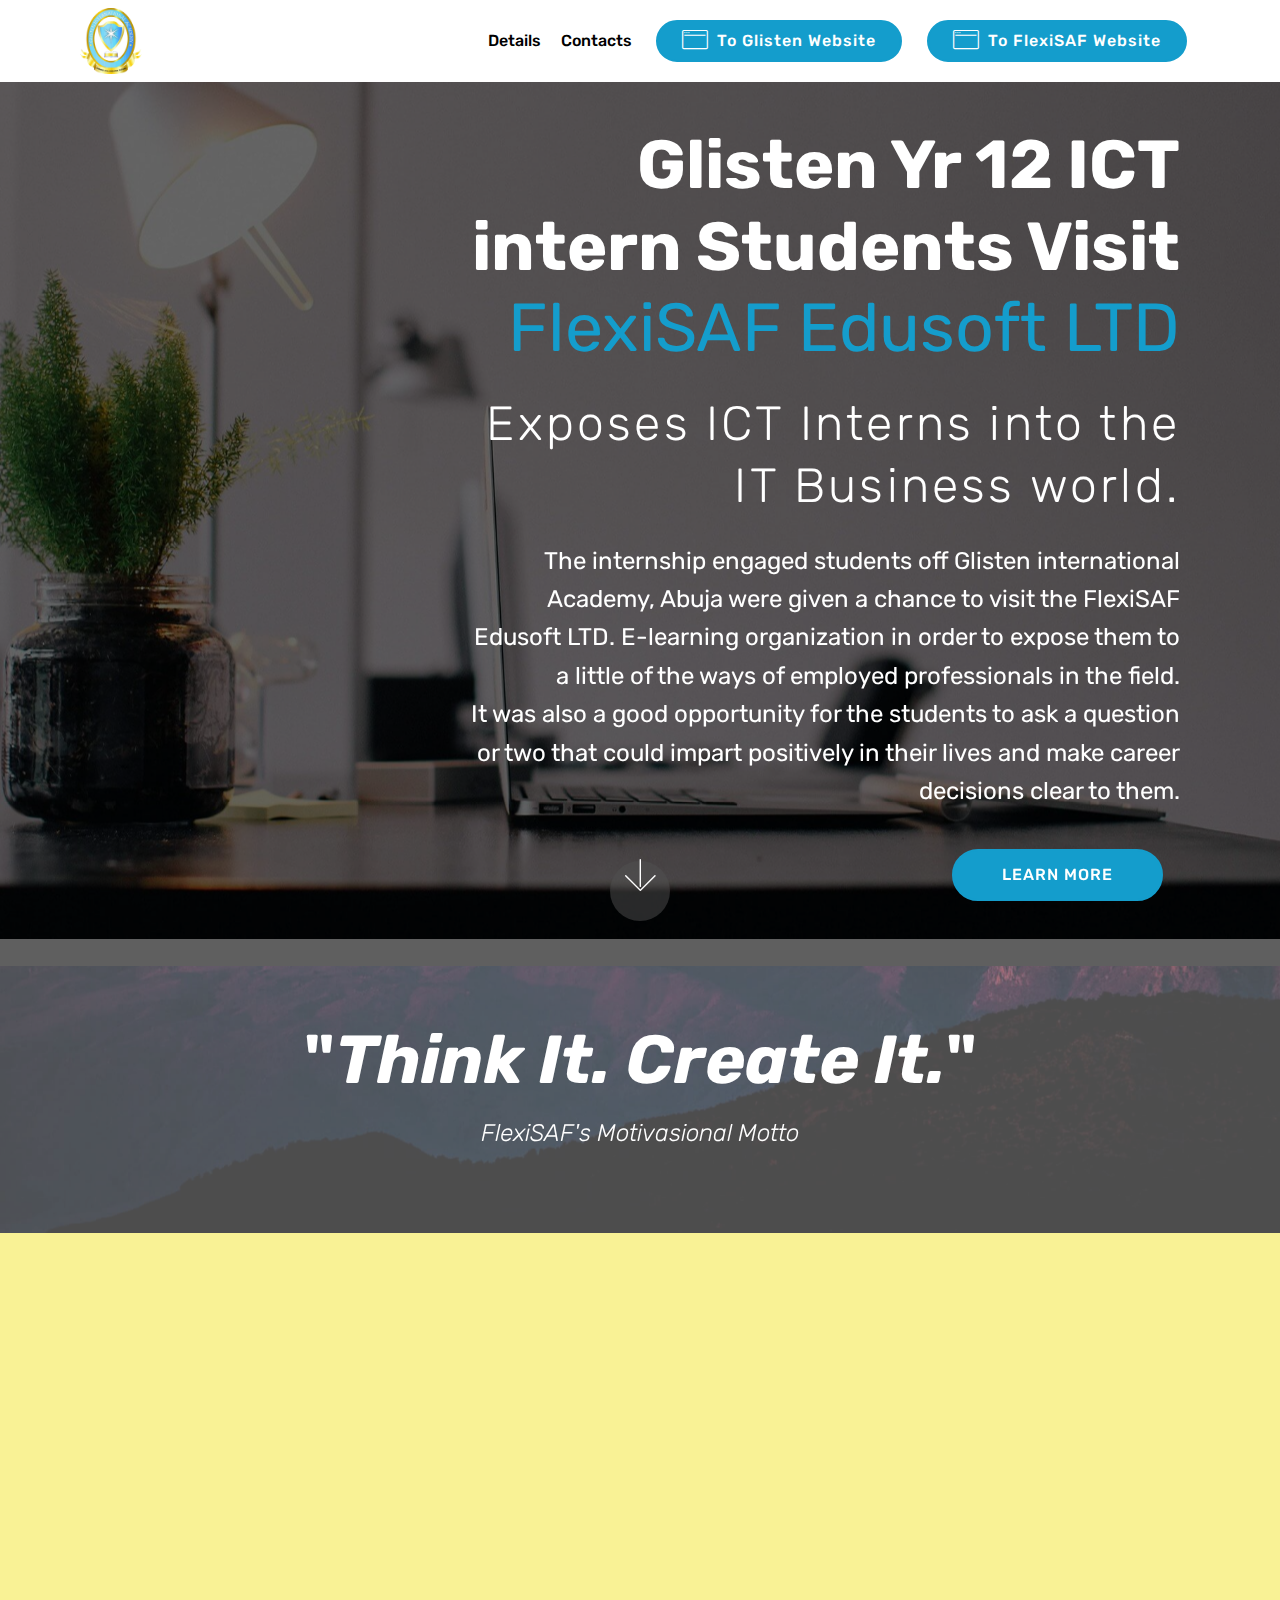
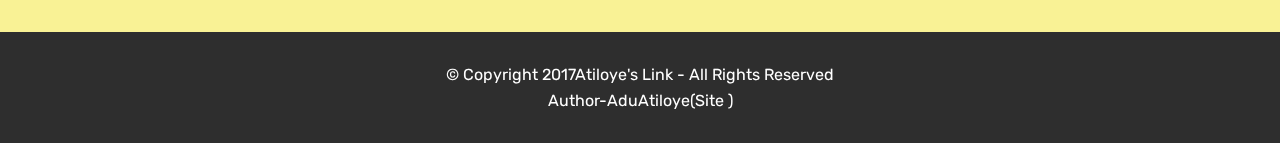
<file: index.html>
<!DOCTYPE html>
<html >
<head>
  <!-- Site made with Mobirise Website Builder v4.6.6, https://mobirise.com -->
  <meta charset="UTF-8">
  <meta http-equiv="X-UA-Compatible" content="IE=edge">
  <meta name="generator" content="Mobirise v4.6.6, mobirise.com">
  <meta name="viewport" content="width=device-width, initial-scale=1, minimum-scale=1">
  <link rel="shortcut icon" href="assets/images/logo.gif" type="image/x-icon">
  <meta name="description" content="">
  <title>Home</title>
  <link rel="stylesheet" href="assets/web/assets/mobirise-icons/mobirise-icons.css">
  <link rel="stylesheet" href="assets/tether/tether.min.css">
  <link rel="stylesheet" href="assets/soundcloud-plugin/style.css">
  <link rel="stylesheet" href="assets/bootstrap/css/bootstrap.min.css">
  <link rel="stylesheet" href="assets/bootstrap/css/bootstrap-grid.min.css">
  <link rel="stylesheet" href="assets/bootstrap/css/bootstrap-reboot.min.css">
  <link rel="stylesheet" href="assets/dropdown/css/style.css">
  <link rel="stylesheet" href="assets/socicon/css/styles.css">
  <link rel="stylesheet" href="assets/theme/css/style.css">
  <link rel="stylesheet" href="assets/mobirise/css/mbr-additional.css" type="text/css">
  
  
  
</head>
<body>
  <section class="menu cid-qN2UJqrPbf" once="menu" id="menu2-0">

    

    <nav class="navbar navbar-dropdown align-items-center navbar-fixed-top navbar-toggleable-sm">
        <button class="navbar-toggler navbar-toggler-right" type="button" data-toggle="collapse" data-target="#navbarSupportedContent" aria-controls="navbarSupportedContent" aria-expanded="false" aria-label="Toggle navigation">
            <div class="hamburger">
                <span></span>
                <span></span>
                <span></span>
                <span></span>
            </div>
        </button>
        <div class="menu-logo">
            <div class="navbar-brand">
                <span class="navbar-logo">
                    <a href="index.html" target="_blank">
                        <img src="assets/images/logo.gif" alt="Clict to go to GIAA Site" title="GIAA Logo" style="height: 4.1rem;">
                    </a>
                </span>
                
            </div>
        </div>
        <div class="collapse navbar-collapse" id="navbarSupportedContent">
            <ul class="navbar-nav nav-dropdown" data-app-modern-menu="true"><li class="nav-item">
                    <a class="nav-link link text-black display-4" href="https://mobirise.com"></a>
                </li>
                <li class="nav-item">
                    <a class="nav-link link text-black display-4" href="page1.html">
                        Details</a>
                </li><li class="nav-item"><a class="nav-link link text-black display-4" href="page2.html">
                        Contacts</a></li></ul>
            <div class="navbar-buttons mbr-section-btn"><a class="btn btn-sm btn-primary display-4" href="www.glisteninternationalacademy.com" target="_blank"><span class="mbri-browse mbr-iconfont mbr-iconfont-btn"></span>
                    
                    To Glisten Website</a> <a class="btn btn-sm btn-primary display-4" href="flexisaf.com" target="_blank"><span class="mbri-browse mbr-iconfont mbr-iconfont-btn"></span>
                    
                    To FlexiSAF Website</a></div>
        </div>
    </nav>
</section>

<section class="engine"><a href="https://mobirise.ws/m">drag and drop website creator</a></section><section once="" class="cid-qN30E3JTJO" id="footer7-7">

    

    

    <div class="container">
        <div class="media-container-row align-center mbr-white">
            <div class="row">
                <ul class="foot-menu">
                    
                    
                    
                    
                    
                <li class="foot-menu-item mbr-fonts-style display-7">
                        <a class="text-white mbr-bold" href="#" target="_blank">About us</a>
                    </li><li class="foot-menu-item mbr-fonts-style display-7">
                        <a class="text-white mbr-bold" href="#" target="_blank">About us</a>
                    </li><li class="foot-menu-item mbr-fonts-style display-7">
                        <a class="text-white mbr-bold" href="#" target="_blank">About us</a>
                    </li><li class="foot-menu-item mbr-fonts-style display-7">
                        <a class="text-white mbr-bold" href="#" target="_blank">About us</a>
                    </li><li class="foot-menu-item mbr-fonts-style display-7">
                        <a class="text-white mbr-bold" href="#" target="_blank">About us</a>
                    </li><li class="foot-menu-item mbr-fonts-style display-7">
                        <a class="text-white mbr-bold" href="#" target="_blank">About us</a>
                    </li></ul>
            </div>
            
            <div class="row row-copirayt">
                <p class="mbr-text mb-0 mbr-fonts-style mbr-white display-7">
                    © Copyright 2017 Mobirise - All Rights Reserved
                </p>
            </div>
        </div>
    </div>
</section>

<section class="header10 cid-qN2WmXvoGq mbr-fullscreen mbr-parallax-background" id="header10-4">

    

    <div class="mbr-overlay" style="opacity: 0.6; background-color: rgb(0, 0, 0);">
    </div>

    <div class="container">
        <div class="media-container-column mbr-white col-md-8 offset-md-4">
            <h1 class="mbr-section-title align-right mbr-bold pb-3 mbr-fonts-style display-1">Glisten Yr 12 ICT intern Students Visit <a href="http://flexisaf.com" target="_blank">FlexiSAF Edusoft LTD</a></h1>
            <h3 class="mbr-section-subtitle align-right mbr-light pb-3 mbr-fonts-style display-2">Exposes ICT Interns into the IT Business world.</h3>
            <p class="mbr-text align-right pb-3 mbr-fonts-style display-5">The internship engaged students off Glisten international Academy, Abuja were given a chance to visit the FlexiSAF Edusoft LTD. E-learning organization in order to expose them to a little of the ways of employed professionals in the field.<br>It was also a good opportunity for the students to ask a question or two that could impart positively in their lives and make career decisions clear to them.</p>
            <div class="mbr-section-btn align-right"><a class="btn btn-md btn-primary display-4" href="page1.html">LEARN MORE</a></div>
        </div>
    </div>

    <div class="mbr-arrow hidden-sm-down" aria-hidden="true">
        <a href="#next">
            <i class="mbri-down mbr-iconfont"></i>
        </a>
    </div>
</section>

<section class="mbr-section content5 cid-qN2Yv5AyCU mbr-parallax-background" id="content5-5">

    

    <div class="mbr-overlay" style="opacity: 0.4; background-color: rgb(193, 193, 193);">
    </div>

    <div class="container">
        <div class="media-container-row">
            <div class="title col-12 col-md-8">
                <h2 class="align-center mbr-bold mbr-white pb-3 mbr-fonts-style display-1">"<em>Think It. Create It.</em>"</h2>
                <h3 class="mbr-section-subtitle align-center mbr-light mbr-white pb-3 mbr-fonts-style display-5"><em>
                    FlexiSAF's Motivasional Motto</em></h3>
                
                
            </div>
        </div>
    </div>
</section>

<section class="mbr-gallery mbr-section mbr-section--no-padding mbr-soundcloud-container" id="soundcloud2-d" data-rv-view="27" style="background-color: rgb(249, 242, 149); padding-top: 0rem; padding-bottom: 0rem;">
    <!-- Gallery -->
    <div class="mbr-section__container mbr-gallery-layout-article addons-container addons-row">
            <div class=" addons-container-inner">
                <figure class="mbr-figure mbr-figure--wysiwyg mbr-figure--full-width mbr-figure--caption-outside-bottom">
                    <iframe class="mbr-embedded-video" frameborder="0" allowfullscreen="" src="https://w.soundcloud.com/player/?url=http%3A%2F%2Fapi.soundcloud.com%2Ftracks%2F234652184&amp;amp;auto_play=false&amp;amp;hide_related=false&amp;amp;show_comments=true&amp;amp;show_user=true&amp;amp;show_reposts=false&amp;amp;visual=true"></iframe>
                </figure>
            </div>
        <div class="clearfix"></div>
    </div>
</section>

<section once="" class="cid-qN2ZsHPenb" id="footer6-6">

    

    

    <div class="container">
        <div class="media-container-row align-center mbr-white">
            <div class="col-12">
                <p class="mbr-text mb-0 mbr-fonts-style display-7">
                    © Copyright 2017Atiloye's Link - All Rights Reserved<br>Author-AduAtiloye(Site )
                </p>
            </div>
        </div>
    </div>
</section>


  <script src="assets/web/assets/jquery/jquery.min.js"></script>
  <script src="assets/popper/popper.min.js"></script>
  <script src="assets/tether/tether.min.js"></script>
  <script src="assets/bootstrap/js/bootstrap.min.js"></script>
  <script src="assets/smoothscroll/smooth-scroll.js"></script>
  <script src="assets/dropdown/js/script.min.js"></script>
  <script src="assets/touchswipe/jquery.touch-swipe.min.js"></script>
  <script src="assets/parallax/jarallax.min.js"></script>
  <script src="assets/theme/js/script.js"></script>
  
  
</body>
</html>
</file>
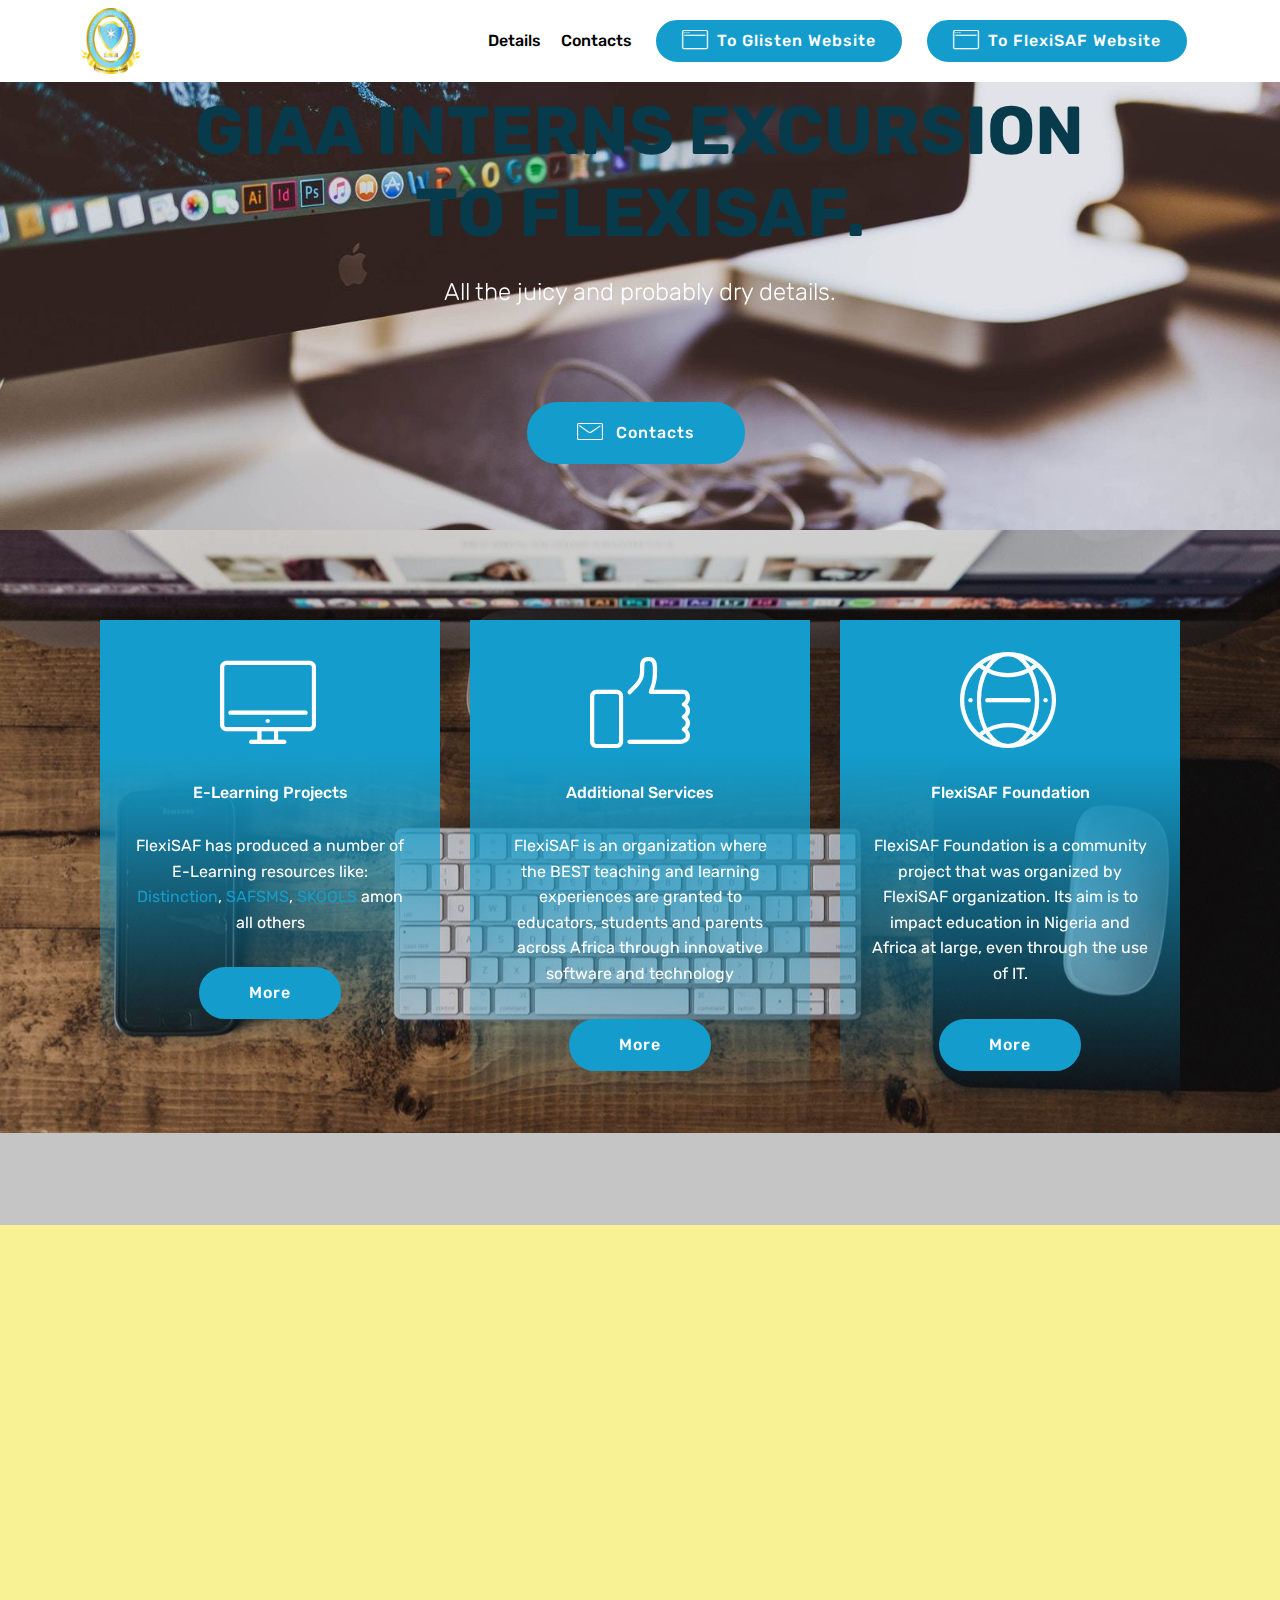
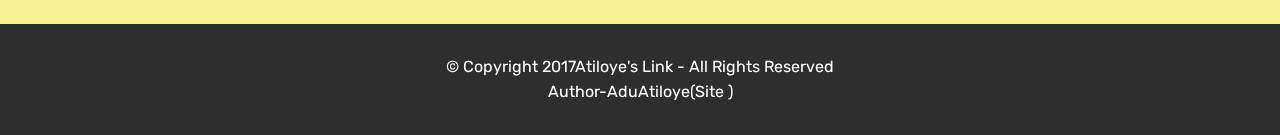
<file: page1.html>
<!DOCTYPE html>
<html >
<head>
  <!-- Site made with Mobirise Website Builder v4.6.6, https://mobirise.com -->
  <meta charset="UTF-8">
  <meta http-equiv="X-UA-Compatible" content="IE=edge">
  <meta name="generator" content="Mobirise v4.6.6, mobirise.com">
  <meta name="viewport" content="width=device-width, initial-scale=1, minimum-scale=1">
  <link rel="shortcut icon" href="assets/images/logo.gif" type="image/x-icon">
  <meta name="description" content="Web Page Builder Description">
  <title>Details</title>
  <link rel="stylesheet" href="assets/web/assets/mobirise-icons/mobirise-icons.css">
  <link rel="stylesheet" href="assets/tether/tether.min.css">
  <link rel="stylesheet" href="assets/bootstrap/css/bootstrap.min.css">
  <link rel="stylesheet" href="assets/bootstrap/css/bootstrap-grid.min.css">
  <link rel="stylesheet" href="assets/bootstrap/css/bootstrap-reboot.min.css">
  <link rel="stylesheet" href="assets/soundcloud-plugin/style.css">
  <link rel="stylesheet" href="assets/dropdown/css/style.css">
  <link rel="stylesheet" href="assets/theme/css/style.css">
  <link rel="stylesheet" href="assets/mobirise/css/mbr-additional.css" type="text/css">
  
  
  
</head>
<body>
  <section class="menu cid-qN2UJqrPbf" once="menu" id="menu2-1">

    

    <nav class="navbar navbar-dropdown align-items-center navbar-fixed-top navbar-toggleable-sm">
        <button class="navbar-toggler navbar-toggler-right" type="button" data-toggle="collapse" data-target="#navbarSupportedContent" aria-controls="navbarSupportedContent" aria-expanded="false" aria-label="Toggle navigation">
            <div class="hamburger">
                <span></span>
                <span></span>
                <span></span>
                <span></span>
            </div>
        </button>
        <div class="menu-logo">
            <div class="navbar-brand">
                <span class="navbar-logo">
                    <a href="index.html" target="_blank">
                        <img src="assets/images/logo.gif" alt="Clict to go to GIAA Site" title="GIAA Logo" style="height: 4.1rem;">
                    </a>
                </span>
                
            </div>
        </div>
        <div class="collapse navbar-collapse" id="navbarSupportedContent">
            <ul class="navbar-nav nav-dropdown" data-app-modern-menu="true"><li class="nav-item">
                    <a class="nav-link link text-black display-4" href="https://mobirise.com"></a>
                </li>
                <li class="nav-item">
                    <a class="nav-link link text-black display-4" href="page1.html">
                        Details</a>
                </li><li class="nav-item"><a class="nav-link link text-black display-4" href="page2.html">
                        Contacts</a></li></ul>
            <div class="navbar-buttons mbr-section-btn"><a class="btn btn-sm btn-primary display-4" href="www.glisteninternationalacademy.com" target="_blank"><span class="mbri-browse mbr-iconfont mbr-iconfont-btn"></span>
                    
                    To Glisten Website</a> <a class="btn btn-sm btn-primary display-4" href="flexisaf.com" target="_blank"><span class="mbri-browse mbr-iconfont mbr-iconfont-btn"></span>
                    
                    To FlexiSAF Website</a></div>
        </div>
    </nav>
</section>

<section class="engine"><a href="https://mobirise.ws">Mobirise</a></section><section class="header1 cid-qN7iXxy8SR mbr-parallax-background" id="header1-8">

    

    

    <div class="container">
        <div class="media-container-column mbr-white col-md-10 offset-md-1">
            <h1 class="mbr-section-title align-center mbr-bold pb-3 mbr-fonts-style display-1">
                GIAA INTERNS EXCURSION TO FLEXISAF.</h1>
            <h3 class="mbr-section-subtitle align-center mbr-light pb-3 mbr-fonts-style display-5">All the juicy and probably dry details.<br><br></h3>
            <p class="mbr-text align-center pb-3 mbr-fonts-style display-5"></p>
            <div class="mbr-section-btn align-center"><a class="btn btn-md btn-primary display-4" href="page2.html"><span class="mbri-letter mbr-iconfont mbr-iconfont-btn"></span>
                    
                    Contacts</a></div>
        </div>
    </div>

</section>

<section class="features8 cid-qN7lebRNKl mbr-parallax-background" id="features8-9">

    

    <div class="mbr-overlay" style="opacity: 0.2; background-color: rgb(35, 35, 35);">
    </div>

    <div class="container">
        <div class="media-container-row">

            <div class="card  col-12 col-md-6 col-lg-4">
                <div class="card-img">
                    <span class="mbri-desktop mbr-iconfont"></span>
                </div>
                <div class="card-box align-center">
                    <h4 class="card-title mbr-fonts-style display-7">
                        E-Learning Projects</h4>
                    <p class="mbr-text mbr-fonts-style display-7">
                       FlexiSAF has produced a number of E-Learning resources like: <a href="http://distinction.ng">Distinction</a>, <a href="http://safsms.com" target="_blank">SAFSMS</a>, <a href="http://skools.ng" target="_blank">SKOOLS</a>&nbsp;amon all others</p>
                    <div class="mbr-section-btn text-center"><a href="https://flexisa.com" class="btn btn-secondary display-4">
                            More
                        </a></div>
                </div>
            </div>

            <div class="card  col-12 col-md-6 col-lg-4">
                <div class="card-img">
                    <span class="mbr-iconfont mbri-like"></span>
                </div>
                <div class="card-box align-center">
                    <h4 class="card-title mbr-fonts-style display-7">
                        Additional Services</h4>
                    <p class="mbr-text mbr-fonts-style display-7">
                       FlexiSAF is an organization where the BEST teaching and learning experiences are granted to educators, students and parents across Africa through innovative software and technology
                    </p>
                    <div class="mbr-section-btn text-center"><a href="https://flexisaf.com/company" class="btn btn-secondary display-4" target="_blank">
                            More
                        </a></div>
                </div>
            </div>

            <div class="card  col-12 col-md-6 col-lg-4">
                <div class="card-img">
                    <span class="mbr-iconfont mbri-globe-2"></span>
                </div>
                <div class="card-box align-center">
                    <h4 class="card-title mbr-fonts-style display-7">
                        FlexiSAF Foundation</h4>
                    <p class="mbr-text mbr-fonts-style display-7">
                       FlexiSAF Foundation is a community project that was organized by FlexiSAF organization. Its aim is to impact education in Nigeria and Africa at large, even through the use of IT.
                    </p>
                    <div class="mbr-section-btn text-center"><a href="https://flexisaf.org" class="btn btn-secondary display-4">
                            More
                        </a></div>
                </div>
            </div>

            
        </div>
    </div>
</section>

<section class="mbr-gallery mbr-section mbr-section--no-padding mbr-soundcloud-container" id="soundcloud2-a" data-rv-view="77" style="background-color: rgb(249, 242, 149); padding-top: 0rem; padding-bottom: 0rem;">
    <!-- Gallery -->
    <div class="mbr-section__container mbr-gallery-layout-article addons-container addons-row">
            <div class=" addons-container-inner">
                <figure class="mbr-figure mbr-figure--wysiwyg mbr-figure--full-width mbr-figure--caption-outside-bottom">
                    <iframe class="mbr-embedded-video" frameborder="0" allowfullscreen="" src="https://w.soundcloud.com/player/?url=http%3A%2F%2Fapi.soundcloud.com%2Fplaylists%2F328738733&amp;amp;auto_play=false&amp;amp;hide_related=false&amp;amp;show_comments=true&amp;amp;show_user=true&amp;amp;show_reposts=false&amp;amp;visual=true"></iframe>
                </figure>
            </div>
        <div class="clearfix"></div>
    </div>
</section>

<section once="" class="cid-qN7tGlxL9l" id="footer6-c">

    

    

    <div class="container">
        <div class="media-container-row align-center mbr-white">
            <div class="col-12">
                <p class="mbr-text mb-0 mbr-fonts-style display-7">
                    © Copyright 2017Atiloye's Link - All Rights Reserved<br>Author-AduAtiloye(Site )
                </p>
            </div>
        </div>
    </div>
</section>


  <script src="assets/web/assets/jquery/jquery.min.js"></script>
  <script src="assets/popper/popper.min.js"></script>
  <script src="assets/tether/tether.min.js"></script>
  <script src="assets/bootstrap/js/bootstrap.min.js"></script>
  <script src="assets/dropdown/js/script.min.js"></script>
  <script src="assets/touchswipe/jquery.touch-swipe.min.js"></script>
  <script src="assets/parallax/jarallax.min.js"></script>
  <script src="assets/smoothscroll/smooth-scroll.js"></script>
  <script src="assets/theme/js/script.js"></script>
  
  
</body>
</html>
</file>
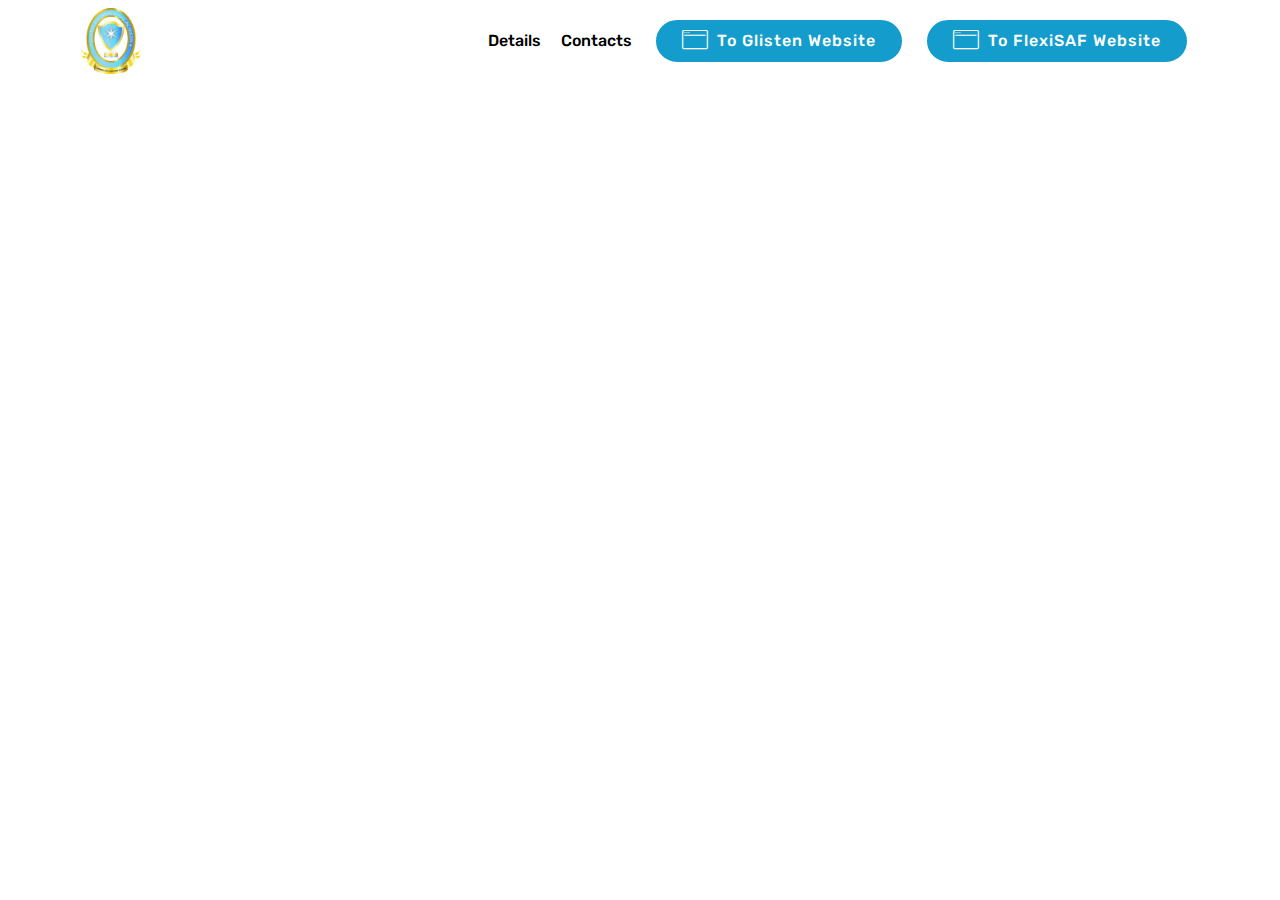
<file: page2.html>
<!DOCTYPE html>
<html >
<head>
  <!-- Site made with Mobirise Website Builder v4.6.6, https://mobirise.com -->
  <meta charset="UTF-8">
  <meta http-equiv="X-UA-Compatible" content="IE=edge">
  <meta name="generator" content="Mobirise v4.6.6, mobirise.com">
  <meta name="viewport" content="width=device-width, initial-scale=1, minimum-scale=1">
  <link rel="shortcut icon" href="assets/images/logo.gif" type="image/x-icon">
  <meta name="description" content="Web Page Builder Description">
  <title>Contacts</title>
  <link rel="stylesheet" href="assets/web/assets/mobirise-icons/mobirise-icons.css">
  <link rel="stylesheet" href="assets/tether/tether.min.css">
  <link rel="stylesheet" href="assets/bootstrap/css/bootstrap.min.css">
  <link rel="stylesheet" href="assets/bootstrap/css/bootstrap-grid.min.css">
  <link rel="stylesheet" href="assets/bootstrap/css/bootstrap-reboot.min.css">
  <link rel="stylesheet" href="assets/soundcloud-plugin/style.css">
  <link rel="stylesheet" href="assets/dropdown/css/style.css">
  <link rel="stylesheet" href="assets/theme/css/style.css">
  <link rel="stylesheet" href="assets/mobirise/css/mbr-additional.css" type="text/css">
  
  
  
</head>
<body>
  <section class="menu cid-qN2UJqrPbf" once="menu" id="menu2-2">

    

    <nav class="navbar navbar-dropdown align-items-center navbar-fixed-top navbar-toggleable-sm">
        <button class="navbar-toggler navbar-toggler-right" type="button" data-toggle="collapse" data-target="#navbarSupportedContent" aria-controls="navbarSupportedContent" aria-expanded="false" aria-label="Toggle navigation">
            <div class="hamburger">
                <span></span>
                <span></span>
                <span></span>
                <span></span>
            </div>
        </button>
        <div class="menu-logo">
            <div class="navbar-brand">
                <span class="navbar-logo">
                    <a href="index.html" target="_blank">
                        <img src="assets/images/logo.gif" alt="Clict to go to GIAA Site" title="GIAA Logo" style="height: 4.1rem;">
                    </a>
                </span>
                
            </div>
        </div>
        <div class="collapse navbar-collapse" id="navbarSupportedContent">
            <ul class="navbar-nav nav-dropdown" data-app-modern-menu="true"><li class="nav-item">
                    <a class="nav-link link text-black display-4" href="https://mobirise.com"></a>
                </li>
                <li class="nav-item">
                    <a class="nav-link link text-black display-4" href="page1.html">
                        Details</a>
                </li><li class="nav-item"><a class="nav-link link text-black display-4" href="page2.html">
                        Contacts</a></li></ul>
            <div class="navbar-buttons mbr-section-btn"><a class="btn btn-sm btn-primary display-4" href="www.glisteninternationalacademy.com" target="_blank"><span class="mbri-browse mbr-iconfont mbr-iconfont-btn"></span>
                    
                    To Glisten Website</a> <a class="btn btn-sm btn-primary display-4" href="flexisaf.com" target="_blank"><span class="mbri-browse mbr-iconfont mbr-iconfont-btn"></span>
                    
                    To FlexiSAF Website</a></div>
        </div>
    </nav>
</section>


  <section class="engine"><a href="https://mobirise.ws/c">best free web site maker</a></section><script src="assets/web/assets/jquery/jquery.min.js"></script>
  <script src="assets/popper/popper.min.js"></script>
  <script src="assets/tether/tether.min.js"></script>
  <script src="assets/bootstrap/js/bootstrap.min.js"></script>
  <script src="assets/smoothscroll/smooth-scroll.js"></script>
  <script src="assets/dropdown/js/script.min.js"></script>
  <script src="assets/touchswipe/jquery.touch-swipe.min.js"></script>
  <script src="assets/theme/js/script.js"></script>
  
  
</body>
</html>
</file>
<file: assets/web/assets/mobirise-icons/mobirise-icons.css>
@font-face {
  font-family: 'MobiriseIcons';
  src:  url('mobirise-icons.eot?spat4u');
  src:  url('mobirise-icons.eot?spat4u#iefix') format('embedded-opentype'),
    url('mobirise-icons.ttf?spat4u') format('truetype'),
    url('mobirise-icons.woff?spat4u') format('woff'),
    url('mobirise-icons.svg?spat4u#MobiriseIcons') format('svg');
  font-weight: normal;
  font-style: normal;
}

[class^="mbri-"], [class*=" mbri-"] {
  /* use !important to prevent issues with browser extensions that change fonts */
  font-family: MobiriseIcons !important;
  speak: none;
  font-style: normal;
  font-weight: normal;
  font-variant: normal;
  text-transform: none;
  line-height: 1;

  /* Better Font Rendering =========== */
  -webkit-font-smoothing: antialiased;
  -moz-osx-font-smoothing: grayscale;
}

.mbri-add-submenu:before {
  content: "\e900";
}
.mbri-alert:before {
  content: "\e901";
}
.mbri-align-center:before {
  content: "\e902";
}
.mbri-align-justify:before {
  content: "\e903";
}
.mbri-align-left:before {
  content: "\e904";
}
.mbri-align-right:before {
  content: "\e905";
}
.mbri-android:before {
  content: "\e906";
}
.mbri-apple:before {
  content: "\e907";
}
.mbri-arrow-down:before {
  content: "\e908";
}
.mbri-arrow-next:before {
  content: "\e909";
}
.mbri-arrow-prev:before {
  content: "\e90a";
}
.mbri-arrow-up:before {
  content: "\e90b";
}
.mbri-bold:before {
  content: "\e90c";
}
.mbri-bookmark:before {
  content: "\e90d";
}
.mbri-bootstrap:before {
  content: "\e90e";
}
.mbri-briefcase:before {
  content: "\e90f";
}
.mbri-browse:before {
  content: "\e910";
}
.mbri-bulleted-list:before {
  content: "\e911";
}
.mbri-calendar:before {
  content: "\e912";
}
.mbri-camera:before {
  content: "\e913";
}
.mbri-cart-add:before {
  content: "\e914";
}
.mbri-cart-full:before {
  content: "\e915";
}
.mbri-cash:before {
  content: "\e916";
}
.mbri-change-style:before {
  content: "\e917";
}
.mbri-chat:before {
  content: "\e918";
}
.mbri-clock:before {
  content: "\e919";
}
.mbri-close:before {
  content: "\e91a";
}
.mbri-cloud:before {
  content: "\e91b";
}
.mbri-code:before {
  content: "\e91c";
}
.mbri-contact-form:before {
  content: "\e91d";
}
.mbri-credit-card:before {
  content: "\e91e";
}
.mbri-cursor-click:before {
  content: "\e91f";
}
.mbri-cust-feedback:before {
  content: "\e920";
}
.mbri-database:before {
  content: "\e921";
}
.mbri-delivery:before {
  content: "\e922";
}
.mbri-desktop:before {
  content: "\e923";
}
.mbri-devices:before {
  content: "\e924";
}
.mbri-down:before {
  content: "\e925";
}
.mbri-download:before {
  content: "\e989";
}
.mbri-drag-n-drop:before {
  content: "\e927";
}
.mbri-drag-n-drop2:before {
  content: "\e928";
}
.mbri-edit:before {
  content: "\e929";
}
.mbri-edit2:before {
  content: "\e92a";
}
.mbri-error:before {
  content: "\e92b";
}
.mbri-extension:before {
  content: "\e92c";
}
.mbri-features:before {
  content: "\e92d";
}
.mbri-file:before {
  content: "\e92e";
}
.mbri-flag:before {
  content: "\e92f";
}
.mbri-folder:before {
  content: "\e930";
}
.mbri-gift:before {
  content: "\e931";
}
.mbri-github:before {
  content: "\e932";
}
.mbri-globe:before {
  content: "\e933";
}
.mbri-globe-2:before {
  content: "\e934";
}
.mbri-growing-chart:before {
  content: "\e935";
}
.mbri-hearth:before {
  content: "\e936";
}
.mbri-help:before {
  content: "\e937";
}
.mbri-home:before {
  content: "\e938";
}
.mbri-hot-cup:before {
  content: "\e939";
}
.mbri-idea:before {
  content: "\e93a";
}
.mbri-image-gallery:before {
  content: "\e93b";
}
.mbri-image-slider:before {
  content: "\e93c";
}
.mbri-info:before {
  content: "\e93d";
}
.mbri-italic:before {
  content: "\e93e";
}
.mbri-key:before {
  content: "\e93f";
}
.mbri-laptop:before {
  content: "\e940";
}
.mbri-layers:before {
  content: "\e941";
}
.mbri-left-right:before {
  content: "\e942";
}
.mbri-left:before {
  content: "\e943";
}
.mbri-letter:before {
  content: "\e944";
}
.mbri-like:before {
  content: "\e945";
}
.mbri-link:before {
  content: "\e946";
}
.mbri-lock:before {
  content: "\e947";
}
.mbri-login:before {
  content: "\e948";
}
.mbri-logout:before {
  content: "\e949";
}
.mbri-magic-stick:before {
  content: "\e94a";
}
.mbri-map-pin:before {
  content: "\e94b";
}
.mbri-menu:before {
  content: "\e94c";
}
.mbri-mobile:before {
  content: "\e94d";
}
.mbri-mobile2:before {
  content: "\e94e";
}
.mbri-mobirise:before {
  content: "\e94f";
}
.mbri-more-horizontal:before {
  content: "\e950";
}
.mbri-more-vertical:before {
  content: "\e951";
}
.mbri-music:before {
  content: "\e952";
}
.mbri-new-file:before {
  content: "\e953";
}
.mbri-numbered-list:before {
  content: "\e954";
}
.mbri-opened-folder:before {
  content: "\e955";
}
.mbri-pages:before {
  content: "\e956";
}
.mbri-paper-plane:before {
  content: "\e957";
}
.mbri-paperclip:before {
  content: "\e958";
}
.mbri-photo:before {
  content: "\e959";
}
.mbri-photos:before {
  content: "\e95a";
}
.mbri-pin:before {
  content: "\e95b";
}
.mbri-play:before {
  content: "\e95c";
}
.mbri-plus:before {
  content: "\e95d";
}
.mbri-preview:before {
  content: "\e95e";
}
.mbri-print:before {
  content: "\e95f";
}
.mbri-protect:before {
  content: "\e960";
}
.mbri-question:before {
  content: "\e961";
}
.mbri-quote-left:before {
  content: "\e962";
}
.mbri-quote-right:before {
  content: "\e963";
}
.mbri-refresh:before {
  content: "\e964";
}
.mbri-responsive:before {
  content: "\e965";
}
.mbri-right:before {
  content: "\e966";
}
.mbri-rocket:before {
  content: "\e967";
}
.mbri-sad-face:before {
  content: "\e968";
}
.mbri-sale:before {
  content: "\e969";
}
.mbri-save:before {
  content: "\e96a";
}
.mbri-search:before {
  content: "\e96b";
}
.mbri-setting:before {
  content: "\e96c";
}
.mbri-setting2:before {
  content: "\e96d";
}
.mbri-setting3:before {
  content: "\e96e";
}
.mbri-share:before {
  content: "\e96f";
}
.mbri-shopping-bag:before {
  content: "\e970";
}
.mbri-shopping-basket:before {
  content: "\e971";
}
.mbri-shopping-cart:before {
  content: "\e972";
}
.mbri-sites:before {
  content: "\e973";
}
.mbri-smile-face:before {
  content: "\e974";
}
.mbri-speed:before {
  content: "\e975";
}
.mbri-star:before {
  content: "\e976";
}
.mbri-success:before {
  content: "\e977";
}
.mbri-sun:before {
  content: "\e978";
}
.mbri-sun2:before {
  content: "\e979";
}
.mbri-tablet:before {
  content: "\e97a";
}
.mbri-tablet-vertical:before {
  content: "\e97b";
}
.mbri-target:before {
  content: "\e97c";
}
.mbri-timer:before {
  content: "\e97d";
}
.mbri-to-ftp:before {
  content: "\e97e";
}
.mbri-to-local-drive:before {
  content: "\e97f";
}
.mbri-touch-swipe:before {
  content: "\e980";
}
.mbri-touch:before {
  content: "\e981";
}
.mbri-trash:before {
  content: "\e982";
}
.mbri-underline:before {
  content: "\e983";
}
.mbri-unlink:before {
  content: "\e984";
}
.mbri-unlock:before {
  content: "\e985";
}
.mbri-up-down:before {
  content: "\e986";
}
.mbri-up:before {
  content: "\e987";
}
.mbri-update:before {
  content: "\e988";
}
.mbri-upload:before {
 content: "\e926"; 
}
.mbri-user:before {
  content: "\e98a";
}
.mbri-user2:before {
  content: "\e98b";
}
.mbri-users:before {
  content: "\e98c";
}
.mbri-video:before {
  content: "\e98d";
}
.mbri-video-play:before {
  content: "\e98e";
}
.mbri-watch:before {
  content: "\e98f";
}
.mbri-website-theme:before {
  content: "\e990";
}
.mbri-wifi:before {
  content: "\e991";
}
.mbri-windows:before {
  content: "\e992";
}
.mbri-zoom-out:before {
  content: "\e993";
}
.mbri-redo:before {
  content: "\e994";
}
.mbri-undo:before {
  content: "\e995";
}
</file>
<file: assets/soundcloud-plugin/style.css>
.addons-container {
  position: relative;
  margin-left: auto;
  margin-right: auto;
  padding-right: 15px;
  padding-left: 15px; }
  @media (min-width: 576px) {
    .addons-container {
      padding-right: 15px;
      padding-left: 15px; } }
  @media (min-width: 768px) {
    .addons-container {
      padding-right: 15px;
      padding-left: 15px; } }
  @media (min-width: 992px) {
    .addons-container {
      padding-right: 15px;
      padding-left: 15px; } }
  @media (min-width: 1200px) {
    .addons-container {
      padding-right: 15px;
      padding-left: 15px; } }
  @media (min-width: 576px) {
    .addons-container {
      width: 540px;
      max-width: 100%; } }
  @media (min-width: 768px) {
    .addons-container {
      width: 720px;
      max-width: 100%; } }
  @media (min-width: 992px) {
    .addons-container {
      width: 960px;
      max-width: 100%; } }
  @media (min-width: 1200px) {
    .addons-container {
      width: 1140px;
      max-width: 100%; } }

.addons-container-inner{
    position: relative;
    width: 100%;
    min-height: 1px;
    padding-right: 15px;
    padding-left: 15px;
}
@media (min-width: 567px) {
    .addons-container-inner{
        -ms-flex: 0 0 66.666667%;
        flex: 0 0 66.666667%;
        max-width: 66.666667%;
    }
}
.addons-row{
    display: flex;
    justify-content:center;
}
</file>
<file: assets/dropdown/css/style.css>
.navbar-dropdown {
  left: 0;
  padding: 0;
  position: absolute;
  right: 0;
  top: 0;
  transition: all 0.45s ease;
  z-index: 1030;
  background: #282828; }
  .navbar-dropdown .navbar-logo {
    margin-right: 0.8rem;
    transition: margin 0.3s ease-in-out;
    vertical-align: middle; }
    .navbar-dropdown .navbar-logo img {
      height: 3.125rem;
      transition: all 0.3s ease-in-out; }
    .navbar-dropdown .navbar-logo.mbr-iconfont {
      font-size: 3.125rem;
      line-height: 3.125rem; }
  .navbar-dropdown .navbar-caption {
    font-weight: 700;
    white-space: normal;
    vertical-align: -4px;
    line-height: 3.125rem !important; }
    .navbar-dropdown .navbar-caption, .navbar-dropdown .navbar-caption:hover {
      color: inherit;
      text-decoration: none; }
  .navbar-dropdown .mbr-iconfont + .navbar-caption {
    vertical-align: -1px; }
  .navbar-dropdown.navbar-fixed-top {
    position: fixed; }
  .navbar-dropdown .navbar-brand span {
    vertical-align: -4px; }
  .navbar-dropdown.bg-color.transparent {
    background: none; }
  .navbar-dropdown.navbar-short .navbar-brand {
    padding: 0.625rem 0; }
    .navbar-dropdown.navbar-short .navbar-brand span {
      vertical-align: -1px; }
  .navbar-dropdown.navbar-short .navbar-caption {
    line-height: 2.375rem !important;
    vertical-align: -2px; }
  .navbar-dropdown.navbar-short .navbar-logo {
    margin-right: 0.5rem; }
    .navbar-dropdown.navbar-short .navbar-logo img {
      height: 2.375rem; }
    .navbar-dropdown.navbar-short .navbar-logo.mbr-iconfont {
      font-size: 2.375rem;
      line-height: 2.375rem; }
  .navbar-dropdown.navbar-short .mbr-table-cell {
    height: 3.625rem; }
  .navbar-dropdown .navbar-close {
    left: 0.6875rem;
    position: fixed;
    top: 0.75rem;
    z-index: 1000; }
  .navbar-dropdown .hamburger-icon {
    content: "";
    display: inline-block;
    vertical-align: middle;
    width: 16px;
    -webkit-box-shadow: 0 -6px 0 1px #282828,0 0 0 1px #282828,0 6px 0 1px #282828;
    -moz-box-shadow: 0 -6px 0 1px #282828,0 0 0 1px #282828,0 6px 0 1px #282828;
    box-shadow: 0 -6px 0 1px #282828,0 0 0 1px #282828,0 6px 0 1px #282828; }

.dropdown-menu .dropdown-toggle[data-toggle="dropdown-submenu"]::after {
  border-bottom: 0.35em solid transparent;
  border-left: 0.35em solid;
  border-right: 0;
  border-top: 0.35em solid transparent;
  margin-left: 0.3rem; }

.dropdown-menu .dropdown-item:focus {
  outline: 0; }

.nav-dropdown {
  font-size: 0.75rem;
  font-weight: 500;
  height: auto !important; }
  .nav-dropdown .nav-btn {
    padding-left: 1rem; }
  .nav-dropdown .link {
    margin: .667em 1.667em;
    font-weight: 500;
    padding: 0;
    transition: color .2s ease-in-out; }
    .nav-dropdown .link.dropdown-toggle {
      margin-right: 2.583em; }
      .nav-dropdown .link.dropdown-toggle::after {
        margin-left: .25rem;
        border-top: 0.35em solid;
        border-right: 0.35em solid transparent;
        border-left: 0.35em solid transparent;
        border-bottom: 0; }
      .nav-dropdown .link.dropdown-toggle[aria-expanded="true"] {
        margin: 0;
        padding: 0.667em 3.263em  0.667em 1.667em; }
  .nav-dropdown .link::after,
  .nav-dropdown .dropdown-item::after {
    color: inherit; }
  .nav-dropdown .btn {
    font-size: 0.75rem;
    font-weight: 700;
    letter-spacing: 0;
    margin-bottom: 0;
    padding-left: 1.25rem;
    padding-right: 1.25rem; }
  .nav-dropdown .dropdown-menu {
    border-radius: 0;
    border: 0;
    left: 0;
    margin: 0;
    padding-bottom: 1.25rem;
    padding-top: 1.25rem;
    position: relative; }
  .nav-dropdown .dropdown-submenu {
    margin-left: 0.125rem;
    top: 0; }
  .nav-dropdown .dropdown-item {
    font-weight: 500;
    line-height: 2;
    padding: 0.3846em 4.615em 0.3846em 1.5385em;
    position: relative;
    transition: color .2s ease-in-out, background-color .2s ease-in-out; }
    .nav-dropdown .dropdown-item::after {
      margin-top: -0.3077em;
      position: absolute;
      right: 1.1538em;
      top: 50%; }
    .nav-dropdown .dropdown-item:focus, .nav-dropdown .dropdown-item:hover {
      background: none; }

@media (max-width: 767px) {
  .nav-dropdown.navbar-toggleable-sm {
    bottom: 0;
    display: none;
    left: 0;
    overflow-x: hidden;
    position: fixed;
    top: 0;
    transform: translateX(-100%);
    -ms-transform: translateX(-100%);
    -webkit-transform: translateX(-100%);
    width: 18.75rem;
    z-index: 999; } }
.nav-dropdown.navbar-toggleable-xl {
  bottom: 0;
  display: none;
  left: 0;
  overflow-x: hidden;
  position: fixed;
  top: 0;
  transform: translateX(-100%);
  -ms-transform: translateX(-100%);
  -webkit-transform: translateX(-100%);
  width: 18.75rem;
  z-index: 999; }

.nav-dropdown-sm {
  display: block !important;
  overflow-x: hidden;
  overflow: auto;
  padding-top: 3.875rem; }
  .nav-dropdown-sm::after {
    content: "";
    display: block;
    height: 3rem;
    width: 100%; }
  .nav-dropdown-sm.collapse.in ~ .navbar-close {
    display: block !important; }
  .nav-dropdown-sm.collapsing, .nav-dropdown-sm.collapse.in {
    transform: translateX(0);
    -ms-transform: translateX(0);
    -webkit-transform: translateX(0);
    transition: all 0.25s ease-out;
    -webkit-transition: all 0.25s ease-out;
    background: #282828; }
  .nav-dropdown-sm.collapsing[aria-expanded="false"] {
    transform: translateX(-100%);
    -ms-transform: translateX(-100%);
    -webkit-transform: translateX(-100%); }
  .nav-dropdown-sm .nav-item {
    display: block;
    margin-left: 0 !important;
    padding-left: 0; }
  .nav-dropdown-sm .link,
  .nav-dropdown-sm .dropdown-item {
    border-top: 1px dotted rgba(255, 255, 255, 0.1);
    font-size: 0.8125rem;
    line-height: 1.6;
    margin: 0 !important;
    padding: 0.875rem 2.4rem 0.875rem 1.5625rem !important;
    position: relative;
    white-space: normal; }
    .nav-dropdown-sm .link:focus, .nav-dropdown-sm .link:hover,
    .nav-dropdown-sm .dropdown-item:focus,
    .nav-dropdown-sm .dropdown-item:hover {
      background: rgba(0, 0, 0, 0.2) !important;
      color: #c0a375; }
  .nav-dropdown-sm .nav-btn {
    position: relative;
    padding: 1.5625rem 1.5625rem 0 1.5625rem; }
    .nav-dropdown-sm .nav-btn::before {
      border-top: 1px dotted rgba(255, 255, 255, 0.1);
      content: "";
      left: 0;
      position: absolute;
      top: 0;
      width: 100%; }
    .nav-dropdown-sm .nav-btn + .nav-btn {
      padding-top: 0.625rem; }
      .nav-dropdown-sm .nav-btn + .nav-btn::before {
        display: none; }
  .nav-dropdown-sm .btn {
    padding: 0.625rem 0; }
  .nav-dropdown-sm .dropdown-toggle[data-toggle="dropdown-submenu"]::after {
    margin-left: .25rem;
    border-top: 0.35em solid;
    border-right: 0.35em solid transparent;
    border-left: 0.35em solid transparent;
    border-bottom: 0; }
  .nav-dropdown-sm .dropdown-toggle[data-toggle="dropdown-submenu"][aria-expanded="true"]::after {
    border-top: 0;
    border-right: 0.35em solid transparent;
    border-left: 0.35em solid transparent;
    border-bottom: 0.35em solid; }
  .nav-dropdown-sm .dropdown-menu {
    margin: 0;
    padding: 0;
    position: relative;
    top: 0;
    left: 0;
    width: 100%;
    border: 0;
    float: none;
    border-radius: 0;
    background: none; }
  .nav-dropdown-sm .dropdown-submenu {
    left: 100%;
    margin-left: 0.125rem;
    margin-top: -1.25rem;
    top: 0; }

.navbar-toggleable-sm .nav-dropdown .dropdown-menu {
  position: absolute; }

.navbar-toggleable-sm .nav-dropdown .dropdown-submenu {
  left: 100%;
  margin-left: 0.125rem;
  margin-top: -1.25rem;
  top: 0; }

.navbar-toggleable-sm.opened .nav-dropdown .dropdown-menu {
  position: relative; }

.navbar-toggleable-sm.opened .nav-dropdown .dropdown-submenu {
  left: 0;
  margin-left: 00rem;
  margin-top: 0rem;
  top: 0; }

.is-builder .nav-dropdown.collapsing {
  transition: none !important; }

/*# sourceMappingURL=style.css.map */
</file>
<file: assets/socicon/css/styles.css>
@charset "UTF-8";

@font-face {
  font-family: "socicon";
  src:url("../fonts/socicon.eot");
  src:url("../fonts/socicon.eot?#iefix") format("embedded-opentype"),
    url("../fonts/socicon.woff") format("woff"),
    url("../fonts/socicon.ttf") format("truetype"),
    url("../fonts/socicon.svg#socicon") format("svg");
  font-weight: normal;
  font-style: normal;

}

[data-icon]:before {
  font-family: "socicon" !important;
  content: attr(data-icon);
  font-style: normal !important;
  font-weight: normal !important;
  font-variant: normal !important;
  text-transform: none !important;
  speak: none;
  line-height: 1;
  -webkit-font-smoothing: antialiased;
  -moz-osx-font-smoothing: grayscale;
}

[class^="socicon-"]:before,
[class*=" socicon-"]:before {
  font-family: "socicon" !important;
  font-style: normal !important;
  font-weight: normal !important;
  font-variant: normal !important;
  text-transform: none !important;
  speak: none;
  line-height: 1;
  -webkit-font-smoothing: antialiased;
  -moz-osx-font-smoothing: grayscale;
}

.socicon-modelmayhem:before {
  content: "\e000";
}
.socicon-mixcloud:before {
  content: "\e001";
}
.socicon-drupal:before {
  content: "\e002";
}
.socicon-swarm:before {
  content: "\e003";
}
.socicon-istock:before {
  content: "\e004";
}
.socicon-yammer:before {
  content: "\e005";
}
.socicon-ello:before {
  content: "\e006";
}
.socicon-stackoverflow:before {
  content: "\e007";
}
.socicon-persona:before {
  content: "\e008";
}
.socicon-triplej:before {
  content: "\e009";
}
.socicon-houzz:before {
  content: "\e00a";
}
.socicon-rss:before {
  content: "\e00b";
}
.socicon-paypal:before {
  content: "\e00c";
}
.socicon-odnoklassniki:before {
  content: "\e00d";
}
.socicon-airbnb:before {
  content: "\e00e";
}
.socicon-periscope:before {
  content: "\e00f";
}
.socicon-outlook:before {
  content: "\e010";
}
.socicon-coderwall:before {
  content: "\e011";
}
.socicon-tripadvisor:before {
  content: "\e012";
}
.socicon-appnet:before {
  content: "\e013";
}
.socicon-goodreads:before {
  content: "\e014";
}
.socicon-tripit:before {
  content: "\e015";
}
.socicon-lanyrd:before {
  content: "\e016";
}
.socicon-slideshare:before {
  content: "\e017";
}
.socicon-buffer:before {
  content: "\e018";
}
.socicon-disqus:before {
  content: "\e019";
}
.socicon-vkontakte:before {
  content: "\e01a";
}
.socicon-whatsapp:before {
  content: "\e01b";
}
.socicon-patreon:before {
  content: "\e01c";
}
.socicon-storehouse:before {
  content: "\e01d";
}
.socicon-pocket:before {
  content: "\e01e";
}
.socicon-mail:before {
  content: "\e01f";
}
.socicon-blogger:before {
  content: "\e020";
}
.socicon-technorati:before {
  content: "\e021";
}
.socicon-reddit:before {
  content: "\e022";
}
.socicon-dribbble:before {
  content: "\e023";
}
.socicon-stumbleupon:before {
  content: "\e024";
}
.socicon-digg:before {
  content: "\e025";
}
.socicon-envato:before {
  content: "\e026";
}
.socicon-behance:before {
  content: "\e027";
}
.socicon-delicious:before {
  content: "\e028";
}
.socicon-deviantart:before {
  content: "\e029";
}
.socicon-forrst:before {
  content: "\e02a";
}
.socicon-play:before {
  content: "\e02b";
}
.socicon-zerply:before {
  content: "\e02c";
}
.socicon-wikipedia:before {
  content: "\e02d";
}
.socicon-apple:before {
  content: "\e02e";
}
.socicon-flattr:before {
  content: "\e02f";
}
.socicon-github:before {
  content: "\e030";
}
.socicon-renren:before {
  content: "\e031";
}
.socicon-friendfeed:before {
  content: "\e032";
}
.socicon-newsvine:before {
  content: "\e033";
}
.socicon-identica:before {
  content: "\e034";
}
.socicon-bebo:before {
  content: "\e035";
}
.socicon-zynga:before {
  content: "\e036";
}
.socicon-steam:before {
  content: "\e037";
}
.socicon-xbox:before {
  content: "\e038";
}
.socicon-windows:before {
  content: "\e039";
}
.socicon-qq:before {
  content: "\e03a";
}
.socicon-douban:before {
  content: "\e03b";
}
.socicon-meetup:before {
  content: "\e03c";
}
.socicon-playstation:before {
  content: "\e03d";
}
.socicon-android:before {
  content: "\e03e";
}
.socicon-snapchat:before {
  content: "\e03f";
}
.socicon-twitter:before {
  content: "\e040";
}
.socicon-facebook:before {
  content: "\e041";
}
.socicon-googleplus:before {
  content: "\e042";
}
.socicon-pinterest:before {
  content: "\e043";
}
.socicon-foursquare:before {
  content: "\e044";
}
.socicon-yahoo:before {
  content: "\e045";
}
.socicon-skype:before {
  content: "\e046";
}
.socicon-yelp:before {
  content: "\e047";
}
.socicon-feedburner:before {
  content: "\e048";
}
.socicon-linkedin:before {
  content: "\e049";
}
.socicon-viadeo:before {
  content: "\e04a";
}
.socicon-xing:before {
  content: "\e04b";
}
.socicon-myspace:before {
  content: "\e04c";
}
.socicon-soundcloud:before {
  content: "\e04d";
}
.socicon-spotify:before {
  content: "\e04e";
}
.socicon-grooveshark:before {
  content: "\e04f";
}
.socicon-lastfm:before {
  content: "\e050";
}
.socicon-youtube:before {
  content: "\e051";
}
.socicon-vimeo:before {
  content: "\e052";
}
.socicon-dailymotion:before {
  content: "\e053";
}
.socicon-vine:before {
  content: "\e054";
}
.socicon-flickr:before {
  content: "\e055";
}
.socicon-500px:before {
  content: "\e056";
}
.socicon-wordpress:before {
  content: "\e058";
}
.socicon-tumblr:before {
  content: "\e059";
}
.socicon-twitch:before {
  content: "\e05a";
}
.socicon-8tracks:before {
  content: "\e05b";
}
.socicon-amazon:before {
  content: "\e05c";
}
.socicon-icq:before {
  content: "\e05d";
}
.socicon-smugmug:before {
  content: "\e05e";
}
.socicon-ravelry:before {
  content: "\e05f";
}
.socicon-weibo:before {
  content: "\e060";
}
.socicon-baidu:before {
  content: "\e061";
}
.socicon-angellist:before {
  content: "\e062";
}
.socicon-ebay:before {
  content: "\e063";
}
.socicon-imdb:before {
  content: "\e064";
}
.socicon-stayfriends:before {
  content: "\e065";
}
.socicon-residentadvisor:before {
  content: "\e066";
}
.socicon-google:before {
  content: "\e067";
}
.socicon-yandex:before {
  content: "\e068";
}
.socicon-sharethis:before {
  content: "\e069";
}
.socicon-bandcamp:before {
  content: "\e06a";
}
.socicon-itunes:before {
  content: "\e06b";
}
.socicon-deezer:before {
  content: "\e06c";
}
.socicon-telegram:before {
  content: "\e06e";
}
.socicon-openid:before {
  content: "\e06f";
}
.socicon-amplement:before {
  content: "\e070";
}
.socicon-viber:before {
  content: "\e071";
}
.socicon-zomato:before {
  content: "\e072";
}
.socicon-draugiem:before {
  content: "\e074";
}
.socicon-endomodo:before {
  content: "\e075";
}
.socicon-filmweb:before {
  content: "\e076";
}
.socicon-stackexchange:before {
  content: "\e077";
}
.socicon-wykop:before {
  content: "\e078";
}
.socicon-teamspeak:before {
  content: "\e079";
}
.socicon-teamviewer:before {
  content: "\e07a";
}
.socicon-ventrilo:before {
  content: "\e07b";
}
.socicon-younow:before {
  content: "\e07c";
}
.socicon-raidcall:before {
  content: "\e07d";
}
.socicon-mumble:before {
  content: "\e07e";
}
.socicon-medium:before {
  content: "\e06d";
}
.socicon-bebee:before {
  content: "\e07f";
}
.socicon-hitbox:before {
  content: "\e080";
}
.socicon-reverbnation:before {
  content: "\e081";
}
.socicon-formulr:before {
  content: "\e082";
}
.socicon-instagram:before {
  content: "\e057";
}
.socicon-battlenet:before {
  content: "\e083";
}
.socicon-chrome:before {
  content: "\e084";
}
.socicon-discord:before {
  content: "\e086";
}
.socicon-issuu:before {
  content: "\e087";
}
.socicon-macos:before {
  content: "\e088";
}
.socicon-firefox:before {
  content: "\e089";
}
.socicon-opera:before {
  content: "\e08d";
}
.socicon-keybase:before {
  content: "\e090";
}
.socicon-alliance:before {
  content: "\e091";
}
.socicon-livejournal:before {
  content: "\e092";
}
.socicon-googlephotos:before {
  content: "\e093";
}
.socicon-horde:before {
  content: "\e094";
}
.socicon-etsy:before {
  content: "\e095";
}
.socicon-zapier:before {
  content: "\e096";
}
.socicon-google-scholar:before {
  content: "\e097";
}
.socicon-researchgate:before {
  content: "\e098";
}
.socicon-wechat:before {
  content: "\e099";
}
.socicon-strava:before {
  content: "\e09a";
}
.socicon-line:before {
  content: "\e09b";
}
.socicon-lyft:before {
  content: "\e09c";
}
.socicon-uber:before {
  content: "\e09d";
}
.socicon-songkick:before {
  content: "\e09e";
}
.socicon-viewbug:before {
  content: "\e09f";
}
.socicon-googlegroups:before {
  content: "\e0a0";
}
.socicon-quora:before {
  content: "\e073";
}
.socicon-diablo:before {
  content: "\e085";
}
.socicon-blizzard:before {
  content: "\e0a1";
}
.socicon-hearthstone:before {
  content: "\e08b";
}
.socicon-heroes:before {
  content: "\e08a";
}
.socicon-overwatch:before {
  content: "\e08c";
}
.socicon-warcraft:before {
  content: "\e08e";
}
.socicon-starcraft:before {
  content: "\e08f";
}
.socicon-beam:before {
  content: "\e0a2";
}
.socicon-curse:before {
  content: "\e0a3";
}
.socicon-player:before {
  content: "\e0a4";
}
.socicon-streamjar:before {
  content: "\e0a5";
}
.socicon-nintendo:before {
  content: "\e0a6";
}
.socicon-hellocoton:before {
  content: "\e0a7";
}
</file>
<file: assets/theme/css/style.css>
/*!
 * Mobirise v4 theme (https://mobirise.com/)
 * Copyright 2017 Mobirise
 */
section {
  background-color: #eeeeee; }

section,
.container,
.container-fluid {
  position: relative;
  word-wrap: break-word; }

a.mbr-iconfont:hover {
  text-decoration: none; }

.article .lead p, .article .lead ul, .article .lead ol, .article .lead pre, .article .lead blockquote {
  margin-bottom: 0; }

a {
  font-style: normal;
  font-weight: 400;
  cursor: pointer; }
  a, a:hover {
    text-decoration: none; }

figure {
  margin-bottom: 0; }

body {
  color: #232323; }

h1, h2, h3, h4, h5, h6,
.h1, .h2, .h3, .h4, .h5, .h6,
.display-1, .display-2, .display-3, .display-4 {
  line-height: 1;
  word-break: break-word;
  word-wrap: break-word; }

b, strong {
  font-weight: bold; }

blockquote {
  padding: 10px 0 10px 20px;
  position: relative;
  border-left: 2px solid;
  border-color: #ff3366; }

input:-webkit-autofill, input:-webkit-autofill:hover, input:-webkit-autofill:focus, input:-webkit-autofill:active {
  transition-delay: 9999s;
  transition-property: background-color, color; }

textarea[type="hidden"] {
  display: none; }

body {
  position: relative; }

section {
  background-position: 50% 50%;
  background-repeat: no-repeat;
  background-size: cover; }
  section .mbr-background-video,
  section .mbr-background-video-preview {
    position: absolute;
    bottom: 0;
    left: 0;
    right: 0;
    top: 0; }

.hidden {
  visibility: hidden; }

.mbr-z-index20 {
  z-index: 20; }

/*! Base colors */
.mbr-white {
  color: #ffffff; }

.mbr-black {
  color: #000000; }

.mbr-bg-white {
  background-color: #ffffff; }

.mbr-bg-black {
  background-color: #000000; }

/*! Text-aligns */
.align-left {
  text-align: left; }

.align-center {
  text-align: center; }

.align-right {
  text-align: right; }

@media (max-width: 767px) {
  .align-left, .align-center, .align-right, .mbr-section-btn, .mbr-section-title {
    text-align: center; } }
/*! Font-weight  */
.mbr-light {
  font-weight: 300; }

.mbr-regular {
  font-weight: 400; }

.mbr-semibold {
  font-weight: 500; }

.mbr-bold {
  font-weight: 700; }

/*! Media  */
.media-size-item {
  -webkit-flex: 1 1 auto;
  -moz-flex: 1 1 auto;
  -ms-flex: 1 1 auto;
  -o-flex: 1 1 auto;
  flex: 1 1 auto; }

.media-content {
  -webkit-flex-basis: 100%;
  flex-basis: 100%; }

.media-container-row {
  display: -ms-flexbox;
  display: -webkit-flex;
  display: flex;
  -webkit-flex-direction: row;
  -ms-flex-direction: row;
  flex-direction: row;
  -webkit-flex-wrap: wrap;
  -ms-flex-wrap: wrap;
  flex-wrap: wrap;
  -webkit-justify-content: center;
  -ms-flex-pack: center;
  justify-content: center;
  -webkit-align-content: center;
  -ms-flex-line-pack: center;
  align-content: center;
  -webkit-align-items: start;
  -ms-flex-align: start;
  align-items: start; }
  .media-container-row .media-size-item {
    width: 400px; }

.media-container-column {
  display: -ms-flexbox;
  display: -webkit-flex;
  display: flex;
  -webkit-flex-direction: column;
  -ms-flex-direction: column;
  flex-direction: column;
  -webkit-flex-wrap: wrap;
  -ms-flex-wrap: wrap;
  flex-wrap: wrap;
  -webkit-justify-content: center;
  -ms-flex-pack: center;
  justify-content: center;
  -webkit-align-content: center;
  -ms-flex-line-pack: center;
  align-content: center;
  -webkit-align-items: stretch;
  -ms-flex-align: stretch;
  align-items: stretch; }
  .media-container-column > * {
    width: 100%; }

@media (min-width: 992px) {
  .media-container-row {
    -webkit-flex-wrap: nowrap;
    -ms-flex-wrap: nowrap;
    flex-wrap: nowrap; } }
figure {
  overflow: hidden; }

figure[mbr-media-size] {
  transition: width 0.1s; }

.mbr-figure img, .mbr-figure iframe {
  display: block;
  width: 100%; }

.card {
  background-color: transparent;
  border: none; }

.card-img {
  text-align: center;
  flex-shrink: 0; }

.media {
  max-width: 100%;
  margin: 0 auto; }

.mbr-figure {
  -ms-flex-item-align: center;
  -ms-grid-row-align: center;
  -webkit-align-self: center;
  align-self: center; }

.media-container > div {
  max-width: 100%; }

.mbr-figure img, .card-img img {
  width: 100%; }

@media (max-width: 991px) {
  .media-size-item {
    width: auto !important; }

  .media {
    width: auto; }

  .mbr-figure {
    width: 100% !important; } }
/*! Buttons */
.mbr-section-btn {
  margin-left: -.25rem;
  margin-right: -.25rem;
  font-size: 0; }

nav .mbr-section-btn {
  margin-left: 0rem;
  margin-right: 0rem; }

/*! Btn icon margin */
.btn .mbr-iconfont, .btn.btn-sm .mbr-iconfont {
  cursor: pointer;
  margin-right: 0.5rem; }

.btn.btn-md .mbr-iconfont, .btn.btn-md .mbr-iconfont {
  margin-right: 0.8rem; }

.mbr-regular {
  font-weight: 400; }

.mbr-semibold {
  font-weight: 500; }

.mbr-bold {
  font-weight: 700; }

[type="submit"] {
  -webkit-appearance: none; }

/*! Full-screen */
.mbr-fullscreen .mbr-overlay {
  min-height: 100vh; }

.mbr-fullscreen {
  display: flex;
  display: -webkit-flex;
  display: -moz-flex;
  display: -ms-flex;
  display: -o-flex;
  align-items: center;
  -webkit-align-items: center;
  min-height: 100vh;
  padding-top: 3rem;
  padding-bottom: 3rem; }

/*! Map */
.map {
  height: 25rem;
  position: relative; }
  .map iframe {
    width: 100%;
    height: 100%; }

/* Form */
.form-asterisk {
  font-family: initial;
  position: absolute;
  top: -2px;
  font-weight: normal; }

/*! Scroll to top arrow */
.mbr-arrow-up {
  bottom: 25px;
  right: 90px;
  position: fixed;
  text-align: right;
  z-index: 5000;
  color: #ffffff;
  font-size: 32px;
  transform: rotate(180deg);
  -webkit-transform: rotate(180deg); }

.mbr-arrow-up a {
  background: rgba(0, 0, 0, 0.2);
  border-radius: 3px;
  color: #fff;
  display: inline-block;
  height: 60px;
  width: 60px;
  outline-style: none !important;
  position: relative;
  text-decoration: none;
  transition: all .3s ease-in-out;
  cursor: pointer;
  text-align: center; }
  .mbr-arrow-up a:hover {
    background-color: rgba(0, 0, 0, 0.4); }
  .mbr-arrow-up a i {
    line-height: 60px; }

.mbr-arrow-up-icon {
  display: block;
  color: #fff; }

.mbr-arrow-up-icon::before {
  content: "\203a";
  display: inline-block;
  font-family: serif;
  font-size: 32px;
  line-height: 1;
  font-style: normal;
  position: relative;
  top: 6px;
  left: -4px;
  -webkit-transform: rotate(-90deg);
  transform: rotate(-90deg); }

/*! Arrow Down */
.mbr-arrow {
  position: absolute;
  bottom: 45px;
  left: 50%;
  width: 60px;
  height: 60px;
  cursor: pointer;
  background-color: rgba(80, 80, 80, 0.5);
  border-radius: 50%;
  -webkit-transform: translateX(-50%);
  transform: translateX(-50%); }
  .mbr-arrow > a {
    display: inline-block;
    text-decoration: none;
    outline-style: none;
    -webkit-animation: arrowdown 1.7s ease-in-out infinite;
    animation: arrowdown 1.7s ease-in-out infinite; }
    .mbr-arrow > a > i {
      position: absolute;
      top: -2px;
      left: 15px;
      font-size: 2rem; }

@keyframes arrowdown {
  0% {
    transform: translateY(0px);
    -webkit-transform: translateY(0px); }
  50% {
    transform: translateY(-5px);
    -webkit-transform: translateY(-5px); }
  100% {
    transform: translateY(0px);
    -webkit-transform: translateY(0px); } }
@-webkit-keyframes arrowdown {
  0% {
    transform: translateY(0px);
    -webkit-transform: translateY(0px); }
  50% {
    transform: translateY(-5px);
    -webkit-transform: translateY(-5px); }
  100% {
    transform: translateY(0px);
    -webkit-transform: translateY(0px); } }
@media (max-width: 500px) {
  .mbr-arrow-up {
    left: 50%;
    right: auto;
    transform: translateX(-50%) rotate(180deg);
    -webkit-transform: translateX(-50%) rotate(180deg); } }
/*Gradients animation*/
@keyframes gradient-animation {
  from {
    background-position: 0% 100%;
    animation-timing-function: ease-in-out; }
  to {
    background-position: 100% 0%;
    animation-timing-function: ease-in-out; } }
@-webkit-keyframes gradient-animation {
  from {
    background-position: 0% 100%;
    animation-timing-function: ease-in-out; }
  to {
    background-position: 100% 0%;
    animation-timing-function: ease-in-out; } }
.bg-gradient {
  background-size: 200% 200%;
  animation: gradient-animation 5s infinite alternate;
  -webkit-animation: gradient-animation 5s infinite alternate; }

.menu .navbar-brand {
  display: -webkit-flex; }
  .menu .navbar-brand span {
    display: flex;
    display: -webkit-flex; }
  .menu .navbar-brand .navbar-caption-wrap {
    display: -webkit-flex; }
  .menu .navbar-brand .navbar-logo img {
    display: -webkit-flex; }
@media (min-width: 768px) and (max-width: 991px) {
  .menu .navbar-toggleable-sm .navbar-nav {
    display: -webkit-box;
    display: -webkit-flex;
    display: -ms-flexbox; } }
@media (min-width: 992px) {
  .menu .navbar-nav.nav-dropdown {
    display: -webkit-flex; }
  .menu .navbar-toggleable-sm .navbar-collapse {
    display: -webkit-flex !important; } }

/*# sourceMappingURL=style.css.map */
.engine {
	position: absolute;
	text-indent: -2400px;
	text-align: center;
	padding: 0;
	top: 0;
	left: -2400px;
}
</file>
<file: assets/mobirise/css/mbr-additional.css>
@import url(https://fonts.googleapis.com/css?family=Rubik:300,300i,400,400i,500,500i,700,700i,900,900i);





body {
  font-style: normal;
  line-height: 1.5;
}
.mbr-section-title {
  font-style: normal;
  line-height: 1.2;
}
.mbr-section-subtitle {
  line-height: 1.3;
}
.mbr-text {
  font-style: normal;
  line-height: 1.6;
}
.display-1 {
  font-family: 'Rubik', sans-serif;
  font-size: 4.25rem;
}
.display-1 > .mbr-iconfont {
  font-size: 6.8rem;
}
.display-2 {
  font-family: 'Rubik', sans-serif;
  font-size: 3rem;
}
.display-2 > .mbr-iconfont {
  font-size: 4.8rem;
}
.display-4 {
  font-family: 'Rubik', sans-serif;
  font-size: 1rem;
}
.display-4 > .mbr-iconfont {
  font-size: 1.6rem;
}
.display-5 {
  font-family: 'Rubik', sans-serif;
  font-size: 1.5rem;
}
.display-5 > .mbr-iconfont {
  font-size: 2.4rem;
}
.display-7 {
  font-family: 'Rubik', sans-serif;
  font-size: 1rem;
}
.display-7 > .mbr-iconfont {
  font-size: 1.6rem;
}
/* ---- Fluid typography for mobile devices ---- */
/* 1.4 - font scale ratio ( bootstrap == 1.42857 ) */
/* 100vw - current viewport width */
/* (48 - 20)  48 == 48rem == 768px, 20 == 20rem == 320px(minimal supported viewport) */
/* 0.65 - min scale variable, may vary */
@media (max-width: 768px) {
  .display-1 {
    font-size: 3.4rem;
    font-size: calc( 2.1374999999999997rem + (4.25 - 2.1374999999999997) * ((100vw - 20rem) / (48 - 20)));
    line-height: calc( 1.4 * (2.1374999999999997rem + (4.25 - 2.1374999999999997) * ((100vw - 20rem) / (48 - 20))));
  }
  .display-2 {
    font-size: 2.4rem;
    font-size: calc( 1.7rem + (3 - 1.7) * ((100vw - 20rem) / (48 - 20)));
    line-height: calc( 1.4 * (1.7rem + (3 - 1.7) * ((100vw - 20rem) / (48 - 20))));
  }
  .display-4 {
    font-size: 0.8rem;
    font-size: calc( 1rem + (1 - 1) * ((100vw - 20rem) / (48 - 20)));
    line-height: calc( 1.4 * (1rem + (1 - 1) * ((100vw - 20rem) / (48 - 20))));
  }
  .display-5 {
    font-size: 1.2rem;
    font-size: calc( 1.175rem + (1.5 - 1.175) * ((100vw - 20rem) / (48 - 20)));
    line-height: calc( 1.4 * (1.175rem + (1.5 - 1.175) * ((100vw - 20rem) / (48 - 20))));
  }
}
/* Buttons */
.btn {
  font-weight: 500;
  border-width: 2px;
  font-style: normal;
  letter-spacing: 1px;
  margin: .4rem .8rem;
  white-space: normal;
  -webkit-transition: all 0.3s ease-in-out;
  -moz-transition: all 0.3s ease-in-out;
  transition: all 0.3s ease-in-out;
  padding: 1rem 3rem;
  border-radius: 3px;
  display: inline-flex;
  align-items: center;
  justify-content: center;
  word-break: break-word;
}
.btn-sm {
  font-weight: 500;
  letter-spacing: 1px;
  -webkit-transition: all 0.3s ease-in-out;
  -moz-transition: all 0.3s ease-in-out;
  transition: all 0.3s ease-in-out;
  padding: 0.6rem 1.5rem;
  border-radius: 3px;
}
.btn-md {
  font-weight: 500;
  letter-spacing: 1px;
  margin: .4rem .8rem !important;
  -webkit-transition: all 0.3s ease-in-out;
  -moz-transition: all 0.3s ease-in-out;
  transition: all 0.3s ease-in-out;
  padding: 1rem 3rem;
  border-radius: 3px;
}
.btn-lg {
  font-weight: 500;
  letter-spacing: 1px;
  margin: .4rem .8rem !important;
  -webkit-transition: all 0.3s ease-in-out;
  -moz-transition: all 0.3s ease-in-out;
  transition: all 0.3s ease-in-out;
  padding: 1.2rem 3.2rem;
  border-radius: 3px;
}
.bg-primary {
  background-color: #149dcc !important;
}
.bg-success {
  background-color: #f7ed4a !important;
}
.bg-info {
  background-color: #82786e !important;
}
.bg-warning {
  background-color: #879a9f !important;
}
.bg-danger {
  background-color: #b1a374 !important;
}
.btn-primary,
.btn-primary:active {
  background-color: #149dcc !important;
  border-color: #149dcc !important;
  color: #ffffff !important;
}
.btn-primary:hover,
.btn-primary:focus,
.btn-primary.focus,
.btn-primary.active {
  color: #ffffff !important;
  background-color: #0d6786 !important;
  border-color: #0d6786 !important;
}
.btn-primary.disabled,
.btn-primary:disabled {
  color: #ffffff !important;
  background-color: #0d6786 !important;
  border-color: #0d6786 !important;
}
.btn-secondary,
.btn-secondary:active {
  background-color: #149dcc !important;
  border-color: #149dcc !important;
  color: #ffffff !important;
}
.btn-secondary:hover,
.btn-secondary:focus,
.btn-secondary.focus,
.btn-secondary.active {
  color: #ffffff !important;
  background-color: #0d6786 !important;
  border-color: #0d6786 !important;
}
.btn-secondary.disabled,
.btn-secondary:disabled {
  color: #ffffff !important;
  background-color: #0d6786 !important;
  border-color: #0d6786 !important;
}
.btn-info,
.btn-info:active {
  background-color: #82786e !important;
  border-color: #82786e !important;
  color: #ffffff !important;
}
.btn-info:hover,
.btn-info:focus,
.btn-info.focus,
.btn-info.active {
  color: #ffffff !important;
  background-color: #59524b !important;
  border-color: #59524b !important;
}
.btn-info.disabled,
.btn-info:disabled {
  color: #ffffff !important;
  background-color: #59524b !important;
  border-color: #59524b !important;
}
.btn-success,
.btn-success:active {
  background-color: #f7ed4a !important;
  border-color: #f7ed4a !important;
  color: #3f3c03 !important;
}
.btn-success:hover,
.btn-success:focus,
.btn-success.focus,
.btn-success.active {
  color: #3f3c03 !important;
  background-color: #eadd0a !important;
  border-color: #eadd0a !important;
}
.btn-success.disabled,
.btn-success:disabled {
  color: #3f3c03 !important;
  background-color: #eadd0a !important;
  border-color: #eadd0a !important;
}
.btn-warning,
.btn-warning:active {
  background-color: #879a9f !important;
  border-color: #879a9f !important;
  color: #ffffff !important;
}
.btn-warning:hover,
.btn-warning:focus,
.btn-warning.focus,
.btn-warning.active {
  color: #ffffff !important;
  background-color: #617479 !important;
  border-color: #617479 !important;
}
.btn-warning.disabled,
.btn-warning:disabled {
  color: #ffffff !important;
  background-color: #617479 !important;
  border-color: #617479 !important;
}
.btn-danger,
.btn-danger:active {
  background-color: #b1a374 !important;
  border-color: #b1a374 !important;
  color: #ffffff !important;
}
.btn-danger:hover,
.btn-danger:focus,
.btn-danger.focus,
.btn-danger.active {
  color: #ffffff !important;
  background-color: #8b7d4e !important;
  border-color: #8b7d4e !important;
}
.btn-danger.disabled,
.btn-danger:disabled {
  color: #ffffff !important;
  background-color: #8b7d4e !important;
  border-color: #8b7d4e !important;
}
.btn-white {
  color: #333333 !important;
}
.btn-white,
.btn-white:active {
  background-color: #ffffff !important;
  border-color: #ffffff !important;
  color: #808080 !important;
}
.btn-white:hover,
.btn-white:focus,
.btn-white.focus,
.btn-white.active {
  color: #808080 !important;
  background-color: #d9d9d9 !important;
  border-color: #d9d9d9 !important;
}
.btn-white.disabled,
.btn-white:disabled {
  color: #808080 !important;
  background-color: #d9d9d9 !important;
  border-color: #d9d9d9 !important;
}
.btn-black,
.btn-black:active {
  background-color: #333333 !important;
  border-color: #333333 !important;
  color: #ffffff !important;
}
.btn-black:hover,
.btn-black:focus,
.btn-black.focus,
.btn-black.active {
  color: #ffffff !important;
  background-color: #0d0d0d !important;
  border-color: #0d0d0d !important;
}
.btn-black.disabled,
.btn-black:disabled {
  color: #ffffff !important;
  background-color: #0d0d0d !important;
  border-color: #0d0d0d !important;
}
.btn-primary-outline,
.btn-primary-outline:active {
  background: none;
  border-color: #0b566f;
  color: #0b566f;
}
.btn-primary-outline:hover,
.btn-primary-outline:focus,
.btn-primary-outline.focus,
.btn-primary-outline.active {
  color: #ffffff;
  background-color: #149dcc;
  border-color: #149dcc;
}
.btn-primary-outline.disabled,
.btn-primary-outline:disabled {
  color: #ffffff !important;
  background-color: #149dcc !important;
  border-color: #149dcc !important;
}
.btn-secondary-outline,
.btn-secondary-outline:active {
  background: none;
  border-color: #0b566f;
  color: #0b566f;
}
.btn-secondary-outline:hover,
.btn-secondary-outline:focus,
.btn-secondary-outline.focus,
.btn-secondary-outline.active {
  color: #ffffff;
  background-color: #149dcc;
  border-color: #149dcc;
}
.btn-secondary-outline.disabled,
.btn-secondary-outline:disabled {
  color: #ffffff !important;
  background-color: #149dcc !important;
  border-color: #149dcc !important;
}
.btn-info-outline,
.btn-info-outline:active {
  background: none;
  border-color: #4b453f;
  color: #4b453f;
}
.btn-info-outline:hover,
.btn-info-outline:focus,
.btn-info-outline.focus,
.btn-info-outline.active {
  color: #ffffff;
  background-color: #82786e;
  border-color: #82786e;
}
.btn-info-outline.disabled,
.btn-info-outline:disabled {
  color: #ffffff !important;
  background-color: #82786e !important;
  border-color: #82786e !important;
}
.btn-success-outline,
.btn-success-outline:active {
  background: none;
  border-color: #d2c609;
  color: #d2c609;
}
.btn-success-outline:hover,
.btn-success-outline:focus,
.btn-success-outline.focus,
.btn-success-outline.active {
  color: #3f3c03;
  background-color: #f7ed4a;
  border-color: #f7ed4a;
}
.btn-success-outline.disabled,
.btn-success-outline:disabled {
  color: #3f3c03 !important;
  background-color: #f7ed4a !important;
  border-color: #f7ed4a !important;
}
.btn-warning-outline,
.btn-warning-outline:active {
  background: none;
  border-color: #55666b;
  color: #55666b;
}
.btn-warning-outline:hover,
.btn-warning-outline:focus,
.btn-warning-outline.focus,
.btn-warning-outline.active {
  color: #ffffff;
  background-color: #879a9f;
  border-color: #879a9f;
}
.btn-warning-outline.disabled,
.btn-warning-outline:disabled {
  color: #ffffff !important;
  background-color: #879a9f !important;
  border-color: #879a9f !important;
}
.btn-danger-outline,
.btn-danger-outline:active {
  background: none;
  border-color: #7a6e45;
  color: #7a6e45;
}
.btn-danger-outline:hover,
.btn-danger-outline:focus,
.btn-danger-outline.focus,
.btn-danger-outline.active {
  color: #ffffff;
  background-color: #b1a374;
  border-color: #b1a374;
}
.btn-danger-outline.disabled,
.btn-danger-outline:disabled {
  color: #ffffff !important;
  background-color: #b1a374 !important;
  border-color: #b1a374 !important;
}
.btn-black-outline,
.btn-black-outline:active {
  background: none;
  border-color: #000000;
  color: #000000;
}
.btn-black-outline:hover,
.btn-black-outline:focus,
.btn-black-outline.focus,
.btn-black-outline.active {
  color: #ffffff;
  background-color: #333333;
  border-color: #333333;
}
.btn-black-outline.disabled,
.btn-black-outline:disabled {
  color: #ffffff !important;
  background-color: #333333 !important;
  border-color: #333333 !important;
}
.btn-white-outline,
.btn-white-outline:active,
.btn-white-outline.active {
  background: none;
  border-color: #ffffff;
  color: #ffffff;
}
.btn-white-outline:hover,
.btn-white-outline:focus,
.btn-white-outline.focus {
  color: #333333;
  background-color: #ffffff;
  border-color: #ffffff;
}
.text-primary {
  color: #149dcc !important;
}
.text-secondary {
  color: #149dcc !important;
}
.text-success {
  color: #f7ed4a !important;
}
.text-info {
  color: #82786e !important;
}
.text-warning {
  color: #879a9f !important;
}
.text-danger {
  color: #b1a374 !important;
}
.text-white {
  color: #ffffff !important;
}
.text-black {
  color: #000000 !important;
}
a.text-primary:hover,
a.text-primary:focus {
  color: #0b566f !important;
}
a.text-secondary:hover,
a.text-secondary:focus {
  color: #0b566f !important;
}
a.text-success:hover,
a.text-success:focus {
  color: #d2c609 !important;
}
a.text-info:hover,
a.text-info:focus {
  color: #4b453f !important;
}
a.text-warning:hover,
a.text-warning:focus {
  color: #55666b !important;
}
a.text-danger:hover,
a.text-danger:focus {
  color: #7a6e45 !important;
}
a.text-white:hover,
a.text-white:focus {
  color: #b3b3b3 !important;
}
a.text-black:hover,
a.text-black:focus {
  color: #4d4d4d !important;
}
.alert-success {
  background-color: #70c770;
}
.alert-info {
  background-color: #82786e;
}
.alert-warning {
  background-color: #879a9f;
}
.alert-danger {
  background-color: #b1a374;
}
.mbr-section-btn a.btn:not(.btn-form) {
  border-radius: 100px;
}
.mbr-section-btn a.btn:not(.btn-form):hover,
.mbr-section-btn a.btn:not(.btn-form):focus {
  box-shadow: none !important;
}
.mbr-section-btn a.btn:not(.btn-form):hover,
.mbr-section-btn a.btn:not(.btn-form):focus {
  box-shadow: 0 10px 40px 0 rgba(0, 0, 0, 0.2) !important;
  -webkit-box-shadow: 0 10px 40px 0 rgba(0, 0, 0, 0.2) !important;
}
.mbr-gallery-filter li a {
  border-radius: 100px !important;
}
.mbr-gallery-filter li.active .btn {
  background-color: #149dcc;
  border-color: #149dcc;
  color: #ffffff;
}
.mbr-gallery-filter li.active .btn:focus {
  box-shadow: none;
}
.nav-tabs .nav-link {
  border-radius: 100px !important;
}
.btn-form {
  border-radius: 0;
}
.btn-form:hover {
  cursor: pointer;
}
a,
a:hover {
  color: #149dcc;
}
.mbr-plan-header.bg-primary .mbr-plan-subtitle,
.mbr-plan-header.bg-primary .mbr-plan-price-desc {
  color: #b4e6f8;
}
.mbr-plan-header.bg-success .mbr-plan-subtitle,
.mbr-plan-header.bg-success .mbr-plan-price-desc {
  color: #ffffff;
}
.mbr-plan-header.bg-info .mbr-plan-subtitle,
.mbr-plan-header.bg-info .mbr-plan-price-desc {
  color: #beb8b2;
}
.mbr-plan-header.bg-warning .mbr-plan-subtitle,
.mbr-plan-header.bg-warning .mbr-plan-price-desc {
  color: #ced6d8;
}
.mbr-plan-header.bg-danger .mbr-plan-subtitle,
.mbr-plan-header.bg-danger .mbr-plan-price-desc {
  color: #dfd9c6;
}
/* Scroll to top button*/
.scrollToTop_wraper {
  display: none;
}
#scrollToTop a i:before {
  content: '';
  position: absolute;
  height: 40%;
  top: 25%;
  background: #fff;
  width: 2px;
  left: calc(50% - 1px);
}
#scrollToTop a i:after {
  content: '';
  position: absolute;
  display: block;
  border-top: 2px solid #fff;
  border-right: 2px solid #fff;
  width: 40%;
  height: 40%;
  left: 30%;
  bottom: 30%;
  transform: rotate(135deg);
}
/* Others*/
.note-check a[data-value=Rubik] {
  font-style: normal;
}
.mbr-arrow a {
  color: #ffffff;
}
@media (max-width: 767px) {
  .mbr-arrow {
    display: none;
  }
}
.form-control-label {
  position: relative;
  cursor: pointer;
  margin-bottom: .357em;
  padding: 0;
}
.alert {
  color: #ffffff;
  border-radius: 0;
  border: 0;
  font-size: .875rem;
  line-height: 1.5;
  margin-bottom: 1.875rem;
  padding: 1.25rem;
  position: relative;
}
.alert.alert-form::after {
  background-color: inherit;
  bottom: -7px;
  content: "";
  display: block;
  height: 14px;
  left: 50%;
  margin-left: -7px;
  position: absolute;
  transform: rotate(45deg);
  width: 14px;
}
.form-control {
  background-color: #f5f5f5;
  box-shadow: none;
  color: #565656;
  font-family: 'Rubik', sans-serif;
  font-size: 1rem;
  line-height: 1.43;
  min-height: 3.5em;
  padding: 1.07em .5em;
}
.form-control > .mbr-iconfont {
  font-size: 1.6rem;
}
.form-control,
.form-control:focus {
  border: 1px solid #e8e8e8;
}
.form-active .form-control:invalid {
  border-color: red;
}
.mbr-overlay {
  background-color: #000;
  bottom: 0;
  left: 0;
  opacity: .5;
  position: absolute;
  right: 0;
  top: 0;
  z-index: 0;
}
blockquote {
  font-style: italic;
  padding: 10px 0 10px 20px;
  font-size: 1.09rem;
  position: relative;
  border-color: #149dcc;
  border-width: 3px;
}
ul,
ol,
pre,
blockquote {
  margin-bottom: 2.3125rem;
}
pre {
  background: #f4f4f4;
  padding: 10px 24px;
  white-space: pre-wrap;
}
.inactive {
  -webkit-user-select: none;
  -moz-user-select: none;
  -ms-user-select: none;
  user-select: none;
  pointer-events: none;
  -webkit-user-drag: none;
  user-drag: none;
}
.mbr-section__comments .row {
  justify-content: center;
}
/* Forms */
.mbr-form .btn {
  margin: .4rem 0;
}
.mbr-form .input-group-btn a.btn {
  border-radius: 100px !important;
}
.mbr-form .input-group-btn a.btn:hover {
  box-shadow: 0 10px 40px 0 rgba(0, 0, 0, 0.2);
}
.mbr-form .input-group-btn button[type="submit"] {
  border-radius: 100px !important;
  padding: 1rem 3rem;
}
.mbr-form .input-group-btn button[type="submit"]:hover {
  box-shadow: 0 10px 40px 0 rgba(0, 0, 0, 0.2);
}
.form2 .form-control {
  border-top-left-radius: 100px;
  border-bottom-left-radius: 100px;
}
.form2 .input-group-btn a.btn {
  border-top-left-radius: 0 !important;
  border-bottom-left-radius: 0 !important;
}
.form2 .input-group-btn button[type="submit"] {
  border-top-left-radius: 0 !important;
  border-bottom-left-radius: 0 !important;
}
.form3 input[type="email"] {
  border-radius: 100px !important;
}
@media (max-width: 349px) {
  .form2 input[type="email"] {
    border-radius: 100px !important;
  }
  .form2 .input-group-btn a.btn {
    border-radius: 100px !important;
  }
  .form2 .input-group-btn button[type="submit"] {
    border-radius: 100px !important;
  }
}
@media (max-width: 767px) {
  .btn {
    font-size: .75rem !important;
  }
  .btn .mbr-iconfont {
    font-size: 1rem !important;
  }
}
/* Social block */
.btn-social {
  font-size: 20px;
  border-radius: 50%;
  padding: 0;
  width: 44px;
  height: 44px;
  line-height: 44px;
  text-align: center;
  position: relative;
  border: 2px solid #c0a375;
  border-color: #149dcc;
  color: #232323;
  cursor: pointer;
}
.btn-social i {
  top: 0;
  line-height: 44px;
  width: 44px;
}
.btn-social:hover {
  color: #fff;
  background: #149dcc;
}
.btn-social + .btn {
  margin-left: .1rem;
}
/* Footer */
.mbr-footer-content li::before,
.mbr-footer .mbr-contacts li::before {
  background: #149dcc;
}
.mbr-footer-content li a:hover,
.mbr-footer .mbr-contacts li a:hover {
  color: #149dcc;
}
.footer3 input[type="email"],
.footer4 input[type="email"] {
  border-radius: 100px !important;
}
.footer3 .input-group-btn a.btn,
.footer4 .input-group-btn a.btn {
  border-radius: 100px !important;
}
.footer3 .input-group-btn button[type="submit"],
.footer4 .input-group-btn button[type="submit"] {
  border-radius: 100px !important;
}
/* Headers*/
.header13 .form-inline input[type="email"],
.header14 .form-inline input[type="email"] {
  border-radius: 100px;
}
.header13 .form-inline input[type="text"],
.header14 .form-inline input[type="text"] {
  border-radius: 100px;
}
.header13 .form-inline input[type="tel"],
.header14 .form-inline input[type="tel"] {
  border-radius: 100px;
}
.header13 .form-inline a.btn,
.header14 .form-inline a.btn {
  border-radius: 100px;
}
.header13 .form-inline button,
.header14 .form-inline button {
  border-radius: 100px !important;
}
.offset-1 {
  margin-left: 8.33333%;
}
.offset-2 {
  margin-left: 16.66667%;
}
.offset-3 {
  margin-left: 25%;
}
.offset-4 {
  margin-left: 33.33333%;
}
.offset-5 {
  margin-left: 41.66667%;
}
.offset-6 {
  margin-left: 50%;
}
.offset-7 {
  margin-left: 58.33333%;
}
.offset-8 {
  margin-left: 66.66667%;
}
.offset-9 {
  margin-left: 75%;
}
.offset-10 {
  margin-left: 83.33333%;
}
.offset-11 {
  margin-left: 91.66667%;
}
@media (min-width: 576px) {
  .offset-sm-0 {
    margin-left: 0%;
  }
  .offset-sm-1 {
    margin-left: 8.33333%;
  }
  .offset-sm-2 {
    margin-left: 16.66667%;
  }
  .offset-sm-3 {
    margin-left: 25%;
  }
  .offset-sm-4 {
    margin-left: 33.33333%;
  }
  .offset-sm-5 {
    margin-left: 41.66667%;
  }
  .offset-sm-6 {
    margin-left: 50%;
  }
  .offset-sm-7 {
    margin-left: 58.33333%;
  }
  .offset-sm-8 {
    margin-left: 66.66667%;
  }
  .offset-sm-9 {
    margin-left: 75%;
  }
  .offset-sm-10 {
    margin-left: 83.33333%;
  }
  .offset-sm-11 {
    margin-left: 91.66667%;
  }
}
@media (min-width: 768px) {
  .offset-md-0 {
    margin-left: 0%;
  }
  .offset-md-1 {
    margin-left: 8.33333%;
  }
  .offset-md-2 {
    margin-left: 16.66667%;
  }
  .offset-md-3 {
    margin-left: 25%;
  }
  .offset-md-4 {
    margin-left: 33.33333%;
  }
  .offset-md-5 {
    margin-left: 41.66667%;
  }
  .offset-md-6 {
    margin-left: 50%;
  }
  .offset-md-7 {
    margin-left: 58.33333%;
  }
  .offset-md-8 {
    margin-left: 66.66667%;
  }
  .offset-md-9 {
    margin-left: 75%;
  }
  .offset-md-10 {
    margin-left: 83.33333%;
  }
  .offset-md-11 {
    margin-left: 91.66667%;
  }
}
@media (min-width: 992px) {
  .offset-lg-0 {
    margin-left: 0%;
  }
  .offset-lg-1 {
    margin-left: 8.33333%;
  }
  .offset-lg-2 {
    margin-left: 16.66667%;
  }
  .offset-lg-3 {
    margin-left: 25%;
  }
  .offset-lg-4 {
    margin-left: 33.33333%;
  }
  .offset-lg-5 {
    margin-left: 41.66667%;
  }
  .offset-lg-6 {
    margin-left: 50%;
  }
  .offset-lg-7 {
    margin-left: 58.33333%;
  }
  .offset-lg-8 {
    margin-left: 66.66667%;
  }
  .offset-lg-9 {
    margin-left: 75%;
  }
  .offset-lg-10 {
    margin-left: 83.33333%;
  }
  .offset-lg-11 {
    margin-left: 91.66667%;
  }
}
@media (min-width: 1200px) {
  .offset-xl-0 {
    margin-left: 0%;
  }
  .offset-xl-1 {
    margin-left: 8.33333%;
  }
  .offset-xl-2 {
    margin-left: 16.66667%;
  }
  .offset-xl-3 {
    margin-left: 25%;
  }
  .offset-xl-4 {
    margin-left: 33.33333%;
  }
  .offset-xl-5 {
    margin-left: 41.66667%;
  }
  .offset-xl-6 {
    margin-left: 50%;
  }
  .offset-xl-7 {
    margin-left: 58.33333%;
  }
  .offset-xl-8 {
    margin-left: 66.66667%;
  }
  .offset-xl-9 {
    margin-left: 75%;
  }
  .offset-xl-10 {
    margin-left: 83.33333%;
  }
  .offset-xl-11 {
    margin-left: 91.66667%;
  }
}
.navbar-toggler {
  -webkit-align-self: flex-start;
  -ms-flex-item-align: start;
  align-self: flex-start;
  padding: 0.25rem 0.75rem;
  font-size: 1.25rem;
  line-height: 1;
  background: transparent;
  border: 1px solid transparent;
  -webkit-border-radius: 0.25rem;
  border-radius: 0.25rem;
}
.navbar-toggler:focus,
.navbar-toggler:hover {
  text-decoration: none;
}
.navbar-toggler-icon {
  display: inline-block;
  width: 1.5em;
  height: 1.5em;
  vertical-align: middle;
  content: "";
  background: no-repeat center center;
  -webkit-background-size: 100% 100%;
  -o-background-size: 100% 100%;
  background-size: 100% 100%;
}
.navbar-toggler-left {
  position: absolute;
  left: 1rem;
}
.navbar-toggler-right {
  position: absolute;
  right: 1rem;
}
@media (max-width: 575px) {
  .navbar-toggleable .navbar-nav .dropdown-menu {
    position: static;
    float: none;
  }
  .navbar-toggleable > .container {
    padding-right: 0;
    padding-left: 0;
  }
}
@media (min-width: 576px) {
  .navbar-toggleable {
    -webkit-box-orient: horizontal;
    -webkit-box-direction: normal;
    -webkit-flex-direction: row;
    -ms-flex-direction: row;
    flex-direction: row;
    -webkit-flex-wrap: nowrap;
    -ms-flex-wrap: nowrap;
    flex-wrap: nowrap;
    -webkit-box-align: center;
    -webkit-align-items: center;
    -ms-flex-align: center;
    align-items: center;
  }
  .navbar-toggleable .navbar-nav {
    -webkit-box-orient: horizontal;
    -webkit-box-direction: normal;
    -webkit-flex-direction: row;
    -ms-flex-direction: row;
    flex-direction: row;
  }
  .navbar-toggleable .navbar-nav .nav-link {
    padding-right: .5rem;
    padding-left: .5rem;
  }
  .navbar-toggleable > .container {
    display: -webkit-box;
    display: -webkit-flex;
    display: -ms-flexbox;
    display: flex;
    -webkit-flex-wrap: nowrap;
    -ms-flex-wrap: nowrap;
    flex-wrap: nowrap;
    -webkit-box-align: center;
    -webkit-align-items: center;
    -ms-flex-align: center;
    align-items: center;
  }
  .navbar-toggleable .navbar-collapse {
    display: -webkit-box !important;
    display: -webkit-flex !important;
    display: -ms-flexbox !important;
    display: flex !important;
    width: 100%;
  }
  .navbar-toggleable .navbar-toggler {
    display: none;
  }
}
@media (max-width: 767px) {
  .navbar-toggleable-sm .navbar-nav .dropdown-menu {
    position: static;
    float: none;
  }
  .navbar-toggleable-sm > .container {
    padding-right: 0;
    padding-left: 0;
  }
}
@media (min-width: 768px) {
  .navbar-toggleable-sm {
    -webkit-box-orient: horizontal;
    -webkit-box-direction: normal;
    -webkit-flex-direction: row;
    -ms-flex-direction: row;
    flex-direction: row;
    -webkit-flex-wrap: nowrap;
    -ms-flex-wrap: nowrap;
    flex-wrap: nowrap;
    -webkit-box-align: center;
    -webkit-align-items: center;
    -ms-flex-align: center;
    align-items: center;
  }
  .navbar-toggleable-sm .navbar-nav {
    -webkit-box-orient: horizontal;
    -webkit-box-direction: normal;
    -webkit-flex-direction: row;
    -ms-flex-direction: row;
    flex-direction: row;
  }
  .navbar-toggleable-sm .navbar-nav .nav-link {
    padding-right: .5rem;
    padding-left: .5rem;
  }
  .navbar-toggleable-sm > .container {
    display: -webkit-box;
    display: -webkit-flex;
    display: -ms-flexbox;
    display: flex;
    -webkit-flex-wrap: nowrap;
    -ms-flex-wrap: nowrap;
    flex-wrap: nowrap;
    -webkit-box-align: center;
    -webkit-align-items: center;
    -ms-flex-align: center;
    align-items: center;
  }
  .navbar-toggleable-sm .navbar-collapse {
    display: -webkit-box !important;
    display: -webkit-flex !important;
    display: -ms-flexbox !important;
    display: flex !important;
    width: 100%;
  }
  .navbar-toggleable-sm .navbar-toggler {
    display: none;
  }
}
@media (max-width: 991px) {
  .navbar-toggleable-md .navbar-nav .dropdown-menu {
    position: static;
    float: none;
  }
  .navbar-toggleable-md > .container {
    padding-right: 0;
    padding-left: 0;
  }
}
@media (min-width: 992px) {
  .navbar-toggleable-md {
    -webkit-box-orient: horizontal;
    -webkit-box-direction: normal;
    -webkit-flex-direction: row;
    -ms-flex-direction: row;
    flex-direction: row;
    -webkit-flex-wrap: nowrap;
    -ms-flex-wrap: nowrap;
    flex-wrap: nowrap;
    -webkit-box-align: center;
    -webkit-align-items: center;
    -ms-flex-align: center;
    align-items: center;
  }
  .navbar-toggleable-md .navbar-nav {
    -webkit-box-orient: horizontal;
    -webkit-box-direction: normal;
    -webkit-flex-direction: row;
    -ms-flex-direction: row;
    flex-direction: row;
  }
  .navbar-toggleable-md .navbar-nav .nav-link {
    padding-right: .5rem;
    padding-left: .5rem;
  }
  .navbar-toggleable-md > .container {
    display: -webkit-box;
    display: -webkit-flex;
    display: -ms-flexbox;
    display: flex;
    -webkit-flex-wrap: nowrap;
    -ms-flex-wrap: nowrap;
    flex-wrap: nowrap;
    -webkit-box-align: center;
    -webkit-align-items: center;
    -ms-flex-align: center;
    align-items: center;
  }
  .navbar-toggleable-md .navbar-collapse {
    display: -webkit-box !important;
    display: -webkit-flex !important;
    display: -ms-flexbox !important;
    display: flex !important;
    width: 100%;
  }
  .navbar-toggleable-md .navbar-toggler {
    display: none;
  }
}
@media (max-width: 1199px) {
  .navbar-toggleable-lg .navbar-nav .dropdown-menu {
    position: static;
    float: none;
  }
  .navbar-toggleable-lg > .container {
    padding-right: 0;
    padding-left: 0;
  }
}
@media (min-width: 1200px) {
  .navbar-toggleable-lg {
    -webkit-box-orient: horizontal;
    -webkit-box-direction: normal;
    -webkit-flex-direction: row;
    -ms-flex-direction: row;
    flex-direction: row;
    -webkit-flex-wrap: nowrap;
    -ms-flex-wrap: nowrap;
    flex-wrap: nowrap;
    -webkit-box-align: center;
    -webkit-align-items: center;
    -ms-flex-align: center;
    align-items: center;
  }
  .navbar-toggleable-lg .navbar-nav {
    -webkit-box-orient: horizontal;
    -webkit-box-direction: normal;
    -webkit-flex-direction: row;
    -ms-flex-direction: row;
    flex-direction: row;
  }
  .navbar-toggleable-lg .navbar-nav .nav-link {
    padding-right: .5rem;
    padding-left: .5rem;
  }
  .navbar-toggleable-lg > .container {
    display: -webkit-box;
    display: -webkit-flex;
    display: -ms-flexbox;
    display: flex;
    -webkit-flex-wrap: nowrap;
    -ms-flex-wrap: nowrap;
    flex-wrap: nowrap;
    -webkit-box-align: center;
    -webkit-align-items: center;
    -ms-flex-align: center;
    align-items: center;
  }
  .navbar-toggleable-lg .navbar-collapse {
    display: -webkit-box !important;
    display: -webkit-flex !important;
    display: -ms-flexbox !important;
    display: flex !important;
    width: 100%;
  }
  .navbar-toggleable-lg .navbar-toggler {
    display: none;
  }
}
.navbar-toggleable-xl {
  -webkit-box-orient: horizontal;
  -webkit-box-direction: normal;
  -webkit-flex-direction: row;
  -ms-flex-direction: row;
  flex-direction: row;
  -webkit-flex-wrap: nowrap;
  -ms-flex-wrap: nowrap;
  flex-wrap: nowrap;
  -webkit-box-align: center;
  -webkit-align-items: center;
  -ms-flex-align: center;
  align-items: center;
}
.navbar-toggleable-xl .navbar-nav .dropdown-menu {
  position: static;
  float: none;
}
.navbar-toggleable-xl > .container {
  padding-right: 0;
  padding-left: 0;
}
.navbar-toggleable-xl .navbar-nav {
  -webkit-box-orient: horizontal;
  -webkit-box-direction: normal;
  -webkit-flex-direction: row;
  -ms-flex-direction: row;
  flex-direction: row;
}
.navbar-toggleable-xl .navbar-nav .nav-link {
  padding-right: .5rem;
  padding-left: .5rem;
}
.navbar-toggleable-xl > .container {
  display: -webkit-box;
  display: -webkit-flex;
  display: -ms-flexbox;
  display: flex;
  -webkit-flex-wrap: nowrap;
  -ms-flex-wrap: nowrap;
  flex-wrap: nowrap;
  -webkit-box-align: center;
  -webkit-align-items: center;
  -ms-flex-align: center;
  align-items: center;
}
.navbar-toggleable-xl .navbar-collapse {
  display: -webkit-box !important;
  display: -webkit-flex !important;
  display: -ms-flexbox !important;
  display: flex !important;
  width: 100%;
}
.navbar-toggleable-xl .navbar-toggler {
  display: none;
}
.card-img {
  width: auto;
}
.menu .navbar.collapsed:not(.beta-menu) {
  flex-direction: column;
}
.carousel-item.active,
.carousel-item-next,
.carousel-item-prev {
  display: -webkit-box;
  display: -webkit-flex;
  display: -ms-flexbox;
  display: flex;
}
.note-air-layout .dropup .dropdown-menu,
.note-air-layout .navbar-fixed-bottom .dropdown .dropdown-menu {
  bottom: initial !important;
}
html,
body {
  height: auto;
  min-height: 100vh;
}
.dropup .dropdown-toggle::after {
  display: none;
}
.cid-qN2UJqrPbf .navbar {
  background: #ffffff;
  transition: none;
  min-height: 77px;
  padding: .5rem 0;
}
.cid-qN2UJqrPbf .navbar-dropdown.bg-color.transparent.opened {
  background: #ffffff;
}
.cid-qN2UJqrPbf a {
  font-style: normal;
}
.cid-qN2UJqrPbf .nav-item span {
  padding-right: 0.4em;
  line-height: 0.5em;
  vertical-align: text-bottom;
  position: relative;
  top: -0.2em;
  text-decoration: none;
}
.cid-qN2UJqrPbf .nav-item a {
  padding: 0.7rem 0 !important;
  margin: 0rem .65rem !important;
}
.cid-qN2UJqrPbf .btn {
  padding: 0.4rem 1.5rem;
  display: inline-flex;
  align-items: center;
}
.cid-qN2UJqrPbf .btn .mbr-iconfont {
  font-size: 1.6rem;
}
.cid-qN2UJqrPbf .menu-logo {
  margin-right: auto;
}
.cid-qN2UJqrPbf .menu-logo .navbar-brand {
  display: flex;
  margin-left: 5rem;
  padding: 0;
  transition: padding .2s;
  min-height: 3.8rem;
  align-items: center;
}
.cid-qN2UJqrPbf .menu-logo .navbar-brand .navbar-caption-wrap {
  display: flex;
  -webkit-align-items: center;
  align-items: center;
  word-break: break-word;
  min-width: 7rem;
  margin: .3rem 0;
}
.cid-qN2UJqrPbf .menu-logo .navbar-brand .navbar-caption-wrap .navbar-caption {
  line-height: 1.2rem !important;
  padding-right: 2rem;
}
.cid-qN2UJqrPbf .menu-logo .navbar-brand .navbar-logo {
  font-size: 4rem;
  transition: font-size 0.25s;
}
.cid-qN2UJqrPbf .menu-logo .navbar-brand .navbar-logo img {
  display: flex;
}
.cid-qN2UJqrPbf .menu-logo .navbar-brand .navbar-logo .mbr-iconfont {
  transition: font-size 0.25s;
}
.cid-qN2UJqrPbf .navbar-toggleable-sm .navbar-collapse {
  justify-content: flex-end;
  -webkit-justify-content: flex-end;
  padding-right: 5rem;
  width: auto;
}
.cid-qN2UJqrPbf .navbar-toggleable-sm .navbar-collapse .navbar-nav {
  flex-wrap: wrap;
  -webkit-flex-wrap: wrap;
  padding-left: 0;
}
.cid-qN2UJqrPbf .navbar-toggleable-sm .navbar-collapse .navbar-nav .nav-item {
  -webkit-align-self: center;
  align-self: center;
}
.cid-qN2UJqrPbf .navbar-toggleable-sm .navbar-collapse .navbar-buttons {
  padding-left: 0;
  padding-bottom: 0;
}
.cid-qN2UJqrPbf .dropdown .dropdown-menu {
  background: #ffffff;
  display: none;
  position: absolute;
  min-width: 5rem;
  padding-top: 1.4rem;
  padding-bottom: 1.4rem;
  text-align: left;
}
.cid-qN2UJqrPbf .dropdown .dropdown-menu .dropdown-item {
  width: auto;
  padding: 0.235em 1.5385em 0.235em 1.5385em !important;
}
.cid-qN2UJqrPbf .dropdown .dropdown-menu .dropdown-item::after {
  right: 0.5rem;
}
.cid-qN2UJqrPbf .dropdown .dropdown-menu .dropdown-submenu {
  margin: 0;
}
.cid-qN2UJqrPbf .dropdown.open > .dropdown-menu {
  display: block;
}
.cid-qN2UJqrPbf .navbar-toggleable-sm.opened:after {
  position: absolute;
  width: 100vw;
  height: 100vh;
  content: '';
  background-color: rgba(0, 0, 0, 0.1);
  left: 0;
  bottom: 0;
  transform: translateY(100%);
  -webkit-transform: translateY(100%);
  z-index: 1000;
}
.cid-qN2UJqrPbf .navbar.navbar-short {
  min-height: 60px;
  transition: all .2s;
}
.cid-qN2UJqrPbf .navbar.navbar-short .navbar-toggler-right {
  top: 20px;
}
.cid-qN2UJqrPbf .navbar.navbar-short .navbar-logo a {
  font-size: 2.5rem !important;
  line-height: 2.5rem;
  transition: font-size 0.25s;
}
.cid-qN2UJqrPbf .navbar.navbar-short .navbar-logo a .mbr-iconfont {
  font-size: 2.5rem !important;
}
.cid-qN2UJqrPbf .navbar.navbar-short .navbar-logo a img {
  height: 3rem !important;
}
.cid-qN2UJqrPbf .navbar.navbar-short .navbar-brand {
  min-height: 3rem;
}
.cid-qN2UJqrPbf button.navbar-toggler {
  width: 31px;
  height: 18px;
  cursor: pointer;
  transition: all .2s;
  top: 1.5rem;
  right: 1rem;
}
.cid-qN2UJqrPbf button.navbar-toggler:focus {
  outline: none;
}
.cid-qN2UJqrPbf button.navbar-toggler .hamburger span {
  position: absolute;
  right: 0;
  width: 30px;
  height: 2px;
  border-right: 5px;
  background-color: #333333;
}
.cid-qN2UJqrPbf button.navbar-toggler .hamburger span:nth-child(1) {
  top: 0;
  transition: all .2s;
}
.cid-qN2UJqrPbf button.navbar-toggler .hamburger span:nth-child(2) {
  top: 8px;
  transition: all .15s;
}
.cid-qN2UJqrPbf button.navbar-toggler .hamburger span:nth-child(3) {
  top: 8px;
  transition: all .15s;
}
.cid-qN2UJqrPbf button.navbar-toggler .hamburger span:nth-child(4) {
  top: 16px;
  transition: all .2s;
}
.cid-qN2UJqrPbf nav.opened .hamburger span:nth-child(1) {
  top: 8px;
  width: 0;
  opacity: 0;
  right: 50%;
  transition: all .2s;
}
.cid-qN2UJqrPbf nav.opened .hamburger span:nth-child(2) {
  -webkit-transform: rotate(45deg);
  transform: rotate(45deg);
  transition: all .25s;
}
.cid-qN2UJqrPbf nav.opened .hamburger span:nth-child(3) {
  -webkit-transform: rotate(-45deg);
  transform: rotate(-45deg);
  transition: all .25s;
}
.cid-qN2UJqrPbf nav.opened .hamburger span:nth-child(4) {
  top: 8px;
  width: 0;
  opacity: 0;
  right: 50%;
  transition: all .2s;
}
.cid-qN2UJqrPbf .collapsed .btn {
  display: flex;
}
.cid-qN2UJqrPbf .collapsed .navbar-collapse {
  display: none !important;
  padding-right: 0 !important;
}
.cid-qN2UJqrPbf .collapsed .navbar-collapse.collapsing,
.cid-qN2UJqrPbf .collapsed .navbar-collapse.show {
  display: block !important;
}
.cid-qN2UJqrPbf .collapsed .navbar-collapse.collapsing .navbar-nav,
.cid-qN2UJqrPbf .collapsed .navbar-collapse.show .navbar-nav {
  display: block;
  text-align: center;
}
.cid-qN2UJqrPbf .collapsed .navbar-collapse.collapsing .navbar-nav .nav-item,
.cid-qN2UJqrPbf .collapsed .navbar-collapse.show .navbar-nav .nav-item {
  clear: both;
}
.cid-qN2UJqrPbf .collapsed .navbar-collapse.collapsing .navbar-buttons,
.cid-qN2UJqrPbf .collapsed .navbar-collapse.show .navbar-buttons {
  text-align: center;
}
.cid-qN2UJqrPbf .collapsed .navbar-collapse.collapsing .navbar-buttons:last-child,
.cid-qN2UJqrPbf .collapsed .navbar-collapse.show .navbar-buttons:last-child {
  margin-bottom: 1rem;
}
.cid-qN2UJqrPbf .collapsed button.navbar-toggler {
  display: block;
}
.cid-qN2UJqrPbf .collapsed .navbar-brand {
  margin-left: 1rem !important;
  margin-top: .5rem;
}
.cid-qN2UJqrPbf .collapsed .navbar-toggleable-sm {
  flex-direction: column;
  -webkit-flex-direction: column;
}
.cid-qN2UJqrPbf .collapsed .dropdown .dropdown-menu {
  width: 100%;
  text-align: center;
  position: relative;
  opacity: 0;
  display: block;
  height: 0;
  visibility: hidden;
  padding: 0;
  transition-duration: .5s;
  transition-property: opacity,padding,height;
}
.cid-qN2UJqrPbf .collapsed .dropdown.open > .dropdown-menu {
  position: relative;
  opacity: 1;
  height: auto;
  padding: 1.4rem 0;
  visibility: visible;
}
.cid-qN2UJqrPbf .collapsed .dropdown .dropdown-submenu {
  left: 0;
  text-align: center;
  width: 100%;
}
.cid-qN2UJqrPbf .collapsed .dropdown .dropdown-toggle[data-toggle="dropdown-submenu"]::after {
  margin-top: 0;
  position: inherit;
  right: 0;
  top: 50%;
  display: inline-block;
  width: 0;
  height: 0;
  margin-left: .3em;
  vertical-align: middle;
  content: "";
  border-top: .30em solid;
  border-right: .30em solid transparent;
  border-left: .30em solid transparent;
}
@media (max-width: 991px) {
  .cid-qN2UJqrPbf img {
    height: 3.8rem !important;
  }
  .cid-qN2UJqrPbf .btn {
    display: flex;
  }
  .cid-qN2UJqrPbf button.navbar-toggler {
    display: block;
  }
  .cid-qN2UJqrPbf .navbar-brand {
    margin-left: 1rem !important;
    margin-top: .5rem;
  }
  .cid-qN2UJqrPbf .navbar-toggleable-sm {
    flex-direction: column;
    -webkit-flex-direction: column;
  }
  .cid-qN2UJqrPbf .navbar-collapse {
    display: none !important;
    padding-right: 0 !important;
  }
  .cid-qN2UJqrPbf .navbar-collapse.collapsing,
  .cid-qN2UJqrPbf .navbar-collapse.show {
    display: block !important;
  }
  .cid-qN2UJqrPbf .navbar-collapse.collapsing .navbar-nav,
  .cid-qN2UJqrPbf .navbar-collapse.show .navbar-nav {
    display: block;
    text-align: center;
  }
  .cid-qN2UJqrPbf .navbar-collapse.collapsing .navbar-nav .nav-item,
  .cid-qN2UJqrPbf .navbar-collapse.show .navbar-nav .nav-item {
    clear: both;
  }
  .cid-qN2UJqrPbf .navbar-collapse.collapsing .navbar-buttons,
  .cid-qN2UJqrPbf .navbar-collapse.show .navbar-buttons {
    text-align: center;
  }
  .cid-qN2UJqrPbf .navbar-collapse.collapsing .navbar-buttons:last-child,
  .cid-qN2UJqrPbf .navbar-collapse.show .navbar-buttons:last-child {
    margin-bottom: 1rem;
  }
  .cid-qN2UJqrPbf .dropdown .dropdown-menu {
    width: 100%;
    text-align: center;
    position: relative;
    opacity: 0;
    display: block;
    height: 0;
    visibility: hidden;
    padding: 0;
    transition-duration: .5s;
    transition-property: opacity,padding,height;
  }
  .cid-qN2UJqrPbf .dropdown.open > .dropdown-menu {
    position: relative;
    opacity: 1;
    height: auto;
    padding: 1.4rem 0;
    visibility: visible;
  }
  .cid-qN2UJqrPbf .dropdown .dropdown-submenu {
    left: 0;
    text-align: center;
    width: 100%;
  }
  .cid-qN2UJqrPbf .dropdown .dropdown-toggle[data-toggle="dropdown-submenu"]::after {
    margin-top: 0;
    position: inherit;
    right: 0;
    top: 50%;
    display: inline-block;
    width: 0;
    height: 0;
    margin-left: .3em;
    vertical-align: middle;
    content: "";
    border-top: .30em solid;
    border-right: .30em solid transparent;
    border-left: .30em solid transparent;
  }
}
.cid-qN30E3JTJO {
  padding-top: 0px;
  padding-bottom: 0px;
  background-color: #2e2e2e;
}
.cid-qN30E3JTJO .media-container-row {
  flex-direction: column;
  justify-content: center;
  align-items: center;
}
.cid-qN30E3JTJO .media-container-row .foot-menu {
  list-style: none;
  display: flex;
  justify-content: center;
  flex-wrap: wrap;
  padding: 0;
  margin-bottom: 0;
}
.cid-qN30E3JTJO .media-container-row .foot-menu li {
  padding: 0 1rem 1rem 1rem;
}
.cid-qN30E3JTJO .media-container-row .foot-menu li p {
  margin: 0;
}
.cid-qN30E3JTJO .media-container-row .social-list {
  padding-left: 0;
  margin-bottom: 0;
  list-style: none;
  display: flex;
  flex-wrap: wrap;
  justify-content: flex-end;
  -webkit-justify-content: flex-end;
}
.cid-qN30E3JTJO .media-container-row .social-list .mbr-iconfont-social {
  font-size: 1.5rem;
  color: #ffffff;
}
.cid-qN30E3JTJO .media-container-row .social-list .soc-item {
  margin: 0 .5rem;
}
.cid-qN30E3JTJO .media-container-row .social-list a {
  margin: 0;
  opacity: .5;
  -webkit-transition: .2s linear;
  transition: .2s linear;
}
.cid-qN30E3JTJO .media-container-row .social-list a:hover {
  opacity: 1;
}
@media (max-width: 767px) {
  .cid-qN30E3JTJO .media-container-row .social-list {
    justify-content: center;
    -webkit-justify-content: center;
  }
}
.cid-qN30E3JTJO .media-container-row .row-copirayt {
  word-break: break-word;
}
.cid-qN2WmXvoGq {
  background-image: url("../../../assets/images/background2.jpg");
}
.cid-qN2WmXvoGq .mbr-section-subtitle {
  letter-spacing: .2rem;
}
.cid-qN2Yv5AyCU {
  padding-top: 60px;
  padding-bottom: 60px;
  background-image: url("../../../assets/images/jumbotron.jpg");
}
.cid-qN2ZsHPenb {
  padding-top: 30px;
  padding-bottom: 30px;
  background-color: #2e2e2e;
}
.cid-qN2UJqrPbf .navbar {
  background: #ffffff;
  transition: none;
  min-height: 77px;
  padding: .5rem 0;
}
.cid-qN2UJqrPbf .navbar-dropdown.bg-color.transparent.opened {
  background: #ffffff;
}
.cid-qN2UJqrPbf a {
  font-style: normal;
}
.cid-qN2UJqrPbf .nav-item span {
  padding-right: 0.4em;
  line-height: 0.5em;
  vertical-align: text-bottom;
  position: relative;
  top: -0.2em;
  text-decoration: none;
}
.cid-qN2UJqrPbf .nav-item a {
  padding: 0.7rem 0 !important;
  margin: 0rem .65rem !important;
}
.cid-qN2UJqrPbf .btn {
  padding: 0.4rem 1.5rem;
  display: inline-flex;
  align-items: center;
}
.cid-qN2UJqrPbf .btn .mbr-iconfont {
  font-size: 1.6rem;
}
.cid-qN2UJqrPbf .menu-logo {
  margin-right: auto;
}
.cid-qN2UJqrPbf .menu-logo .navbar-brand {
  display: flex;
  margin-left: 5rem;
  padding: 0;
  transition: padding .2s;
  min-height: 3.8rem;
  align-items: center;
}
.cid-qN2UJqrPbf .menu-logo .navbar-brand .navbar-caption-wrap {
  display: flex;
  -webkit-align-items: center;
  align-items: center;
  word-break: break-word;
  min-width: 7rem;
  margin: .3rem 0;
}
.cid-qN2UJqrPbf .menu-logo .navbar-brand .navbar-caption-wrap .navbar-caption {
  line-height: 1.2rem !important;
  padding-right: 2rem;
}
.cid-qN2UJqrPbf .menu-logo .navbar-brand .navbar-logo {
  font-size: 4rem;
  transition: font-size 0.25s;
}
.cid-qN2UJqrPbf .menu-logo .navbar-brand .navbar-logo img {
  display: flex;
}
.cid-qN2UJqrPbf .menu-logo .navbar-brand .navbar-logo .mbr-iconfont {
  transition: font-size 0.25s;
}
.cid-qN2UJqrPbf .navbar-toggleable-sm .navbar-collapse {
  justify-content: flex-end;
  -webkit-justify-content: flex-end;
  padding-right: 5rem;
  width: auto;
}
.cid-qN2UJqrPbf .navbar-toggleable-sm .navbar-collapse .navbar-nav {
  flex-wrap: wrap;
  -webkit-flex-wrap: wrap;
  padding-left: 0;
}
.cid-qN2UJqrPbf .navbar-toggleable-sm .navbar-collapse .navbar-nav .nav-item {
  -webkit-align-self: center;
  align-self: center;
}
.cid-qN2UJqrPbf .navbar-toggleable-sm .navbar-collapse .navbar-buttons {
  padding-left: 0;
  padding-bottom: 0;
}
.cid-qN2UJqrPbf .dropdown .dropdown-menu {
  background: #ffffff;
  display: none;
  position: absolute;
  min-width: 5rem;
  padding-top: 1.4rem;
  padding-bottom: 1.4rem;
  text-align: left;
}
.cid-qN2UJqrPbf .dropdown .dropdown-menu .dropdown-item {
  width: auto;
  padding: 0.235em 1.5385em 0.235em 1.5385em !important;
}
.cid-qN2UJqrPbf .dropdown .dropdown-menu .dropdown-item::after {
  right: 0.5rem;
}
.cid-qN2UJqrPbf .dropdown .dropdown-menu .dropdown-submenu {
  margin: 0;
}
.cid-qN2UJqrPbf .dropdown.open > .dropdown-menu {
  display: block;
}
.cid-qN2UJqrPbf .navbar-toggleable-sm.opened:after {
  position: absolute;
  width: 100vw;
  height: 100vh;
  content: '';
  background-color: rgba(0, 0, 0, 0.1);
  left: 0;
  bottom: 0;
  transform: translateY(100%);
  -webkit-transform: translateY(100%);
  z-index: 1000;
}
.cid-qN2UJqrPbf .navbar.navbar-short {
  min-height: 60px;
  transition: all .2s;
}
.cid-qN2UJqrPbf .navbar.navbar-short .navbar-toggler-right {
  top: 20px;
}
.cid-qN2UJqrPbf .navbar.navbar-short .navbar-logo a {
  font-size: 2.5rem !important;
  line-height: 2.5rem;
  transition: font-size 0.25s;
}
.cid-qN2UJqrPbf .navbar.navbar-short .navbar-logo a .mbr-iconfont {
  font-size: 2.5rem !important;
}
.cid-qN2UJqrPbf .navbar.navbar-short .navbar-logo a img {
  height: 3rem !important;
}
.cid-qN2UJqrPbf .navbar.navbar-short .navbar-brand {
  min-height: 3rem;
}
.cid-qN2UJqrPbf button.navbar-toggler {
  width: 31px;
  height: 18px;
  cursor: pointer;
  transition: all .2s;
  top: 1.5rem;
  right: 1rem;
}
.cid-qN2UJqrPbf button.navbar-toggler:focus {
  outline: none;
}
.cid-qN2UJqrPbf button.navbar-toggler .hamburger span {
  position: absolute;
  right: 0;
  width: 30px;
  height: 2px;
  border-right: 5px;
  background-color: #333333;
}
.cid-qN2UJqrPbf button.navbar-toggler .hamburger span:nth-child(1) {
  top: 0;
  transition: all .2s;
}
.cid-qN2UJqrPbf button.navbar-toggler .hamburger span:nth-child(2) {
  top: 8px;
  transition: all .15s;
}
.cid-qN2UJqrPbf button.navbar-toggler .hamburger span:nth-child(3) {
  top: 8px;
  transition: all .15s;
}
.cid-qN2UJqrPbf button.navbar-toggler .hamburger span:nth-child(4) {
  top: 16px;
  transition: all .2s;
}
.cid-qN2UJqrPbf nav.opened .hamburger span:nth-child(1) {
  top: 8px;
  width: 0;
  opacity: 0;
  right: 50%;
  transition: all .2s;
}
.cid-qN2UJqrPbf nav.opened .hamburger span:nth-child(2) {
  -webkit-transform: rotate(45deg);
  transform: rotate(45deg);
  transition: all .25s;
}
.cid-qN2UJqrPbf nav.opened .hamburger span:nth-child(3) {
  -webkit-transform: rotate(-45deg);
  transform: rotate(-45deg);
  transition: all .25s;
}
.cid-qN2UJqrPbf nav.opened .hamburger span:nth-child(4) {
  top: 8px;
  width: 0;
  opacity: 0;
  right: 50%;
  transition: all .2s;
}
.cid-qN2UJqrPbf .collapsed .btn {
  display: flex;
}
.cid-qN2UJqrPbf .collapsed .navbar-collapse {
  display: none !important;
  padding-right: 0 !important;
}
.cid-qN2UJqrPbf .collapsed .navbar-collapse.collapsing,
.cid-qN2UJqrPbf .collapsed .navbar-collapse.show {
  display: block !important;
}
.cid-qN2UJqrPbf .collapsed .navbar-collapse.collapsing .navbar-nav,
.cid-qN2UJqrPbf .collapsed .navbar-collapse.show .navbar-nav {
  display: block;
  text-align: center;
}
.cid-qN2UJqrPbf .collapsed .navbar-collapse.collapsing .navbar-nav .nav-item,
.cid-qN2UJqrPbf .collapsed .navbar-collapse.show .navbar-nav .nav-item {
  clear: both;
}
.cid-qN2UJqrPbf .collapsed .navbar-collapse.collapsing .navbar-buttons,
.cid-qN2UJqrPbf .collapsed .navbar-collapse.show .navbar-buttons {
  text-align: center;
}
.cid-qN2UJqrPbf .collapsed .navbar-collapse.collapsing .navbar-buttons:last-child,
.cid-qN2UJqrPbf .collapsed .navbar-collapse.show .navbar-buttons:last-child {
  margin-bottom: 1rem;
}
.cid-qN2UJqrPbf .collapsed button.navbar-toggler {
  display: block;
}
.cid-qN2UJqrPbf .collapsed .navbar-brand {
  margin-left: 1rem !important;
  margin-top: .5rem;
}
.cid-qN2UJqrPbf .collapsed .navbar-toggleable-sm {
  flex-direction: column;
  -webkit-flex-direction: column;
}
.cid-qN2UJqrPbf .collapsed .dropdown .dropdown-menu {
  width: 100%;
  text-align: center;
  position: relative;
  opacity: 0;
  display: block;
  height: 0;
  visibility: hidden;
  padding: 0;
  transition-duration: .5s;
  transition-property: opacity,padding,height;
}
.cid-qN2UJqrPbf .collapsed .dropdown.open > .dropdown-menu {
  position: relative;
  opacity: 1;
  height: auto;
  padding: 1.4rem 0;
  visibility: visible;
}
.cid-qN2UJqrPbf .collapsed .dropdown .dropdown-submenu {
  left: 0;
  text-align: center;
  width: 100%;
}
.cid-qN2UJqrPbf .collapsed .dropdown .dropdown-toggle[data-toggle="dropdown-submenu"]::after {
  margin-top: 0;
  position: inherit;
  right: 0;
  top: 50%;
  display: inline-block;
  width: 0;
  height: 0;
  margin-left: .3em;
  vertical-align: middle;
  content: "";
  border-top: .30em solid;
  border-right: .30em solid transparent;
  border-left: .30em solid transparent;
}
@media (max-width: 991px) {
  .cid-qN2UJqrPbf img {
    height: 3.8rem !important;
  }
  .cid-qN2UJqrPbf .btn {
    display: flex;
  }
  .cid-qN2UJqrPbf button.navbar-toggler {
    display: block;
  }
  .cid-qN2UJqrPbf .navbar-brand {
    margin-left: 1rem !important;
    margin-top: .5rem;
  }
  .cid-qN2UJqrPbf .navbar-toggleable-sm {
    flex-direction: column;
    -webkit-flex-direction: column;
  }
  .cid-qN2UJqrPbf .navbar-collapse {
    display: none !important;
    padding-right: 0 !important;
  }
  .cid-qN2UJqrPbf .navbar-collapse.collapsing,
  .cid-qN2UJqrPbf .navbar-collapse.show {
    display: block !important;
  }
  .cid-qN2UJqrPbf .navbar-collapse.collapsing .navbar-nav,
  .cid-qN2UJqrPbf .navbar-collapse.show .navbar-nav {
    display: block;
    text-align: center;
  }
  .cid-qN2UJqrPbf .navbar-collapse.collapsing .navbar-nav .nav-item,
  .cid-qN2UJqrPbf .navbar-collapse.show .navbar-nav .nav-item {
    clear: both;
  }
  .cid-qN2UJqrPbf .navbar-collapse.collapsing .navbar-buttons,
  .cid-qN2UJqrPbf .navbar-collapse.show .navbar-buttons {
    text-align: center;
  }
  .cid-qN2UJqrPbf .navbar-collapse.collapsing .navbar-buttons:last-child,
  .cid-qN2UJqrPbf .navbar-collapse.show .navbar-buttons:last-child {
    margin-bottom: 1rem;
  }
  .cid-qN2UJqrPbf .dropdown .dropdown-menu {
    width: 100%;
    text-align: center;
    position: relative;
    opacity: 0;
    display: block;
    height: 0;
    visibility: hidden;
    padding: 0;
    transition-duration: .5s;
    transition-property: opacity,padding,height;
  }
  .cid-qN2UJqrPbf .dropdown.open > .dropdown-menu {
    position: relative;
    opacity: 1;
    height: auto;
    padding: 1.4rem 0;
    visibility: visible;
  }
  .cid-qN2UJqrPbf .dropdown .dropdown-submenu {
    left: 0;
    text-align: center;
    width: 100%;
  }
  .cid-qN2UJqrPbf .dropdown .dropdown-toggle[data-toggle="dropdown-submenu"]::after {
    margin-top: 0;
    position: inherit;
    right: 0;
    top: 50%;
    display: inline-block;
    width: 0;
    height: 0;
    margin-left: .3em;
    vertical-align: middle;
    content: "";
    border-top: .30em solid;
    border-right: .30em solid transparent;
    border-left: .30em solid transparent;
  }
}
.cid-qN7iXxy8SR {
  padding-top: 90px;
  padding-bottom: 60px;
  background-image: url("../../../assets/images/mbr-1620x1080.jpg");
}
.cid-qN7iXxy8SR H1 {
  color: #073b4c;
}
.cid-qN7lebRNKl {
  padding-top: 90px;
  padding-bottom: 90px;
  background-image: url("../../../assets/images/mbr-1-1620x1080.jpg");
}
.cid-qN7lebRNKl h4 {
  font-weight: 500;
  color: #ffffff;
}
.cid-qN7lebRNKl p {
  color: #ffffff;
}
.cid-qN7lebRNKl .card {
  margin-bottom: 2rem;
}
.cid-qN7lebRNKl .card-img {
  border-radius: 0;
  padding: 2rem 2rem 0 2rem;
  background-color: #149dcc;
}
.cid-qN7lebRNKl .card-img span {
  font-size: 100px;
  color: #ffffff;
}
.cid-qN7lebRNKl .card-box {
  padding-bottom: 2rem;
  background-color: #149dcc;
  background: linear-gradient(#149dcc, transparent);
}
.cid-qN7lebRNKl .card-box .card-title {
  margin: 0;
  padding: 2rem 2rem 0 2rem;
}
.cid-qN7lebRNKl .card-box .mbr-text {
  margin-bottom: 0;
  padding: 2rem 2rem 0 2rem;
}
.cid-qN7lebRNKl .card-box .mbr-section-btn {
  padding-top: 1rem;
}
.cid-qN7lebRNKl .card-box .mbr-section-btn a {
  margin-top: 1rem;
  margin-bottom: 0;
}
.cid-qN7tGlxL9l {
  padding-top: 30px;
  padding-bottom: 30px;
  background-color: #2e2e2e;
}
.cid-qN2UJqrPbf .navbar {
  background: #ffffff;
  transition: none;
  min-height: 77px;
  padding: .5rem 0;
}
.cid-qN2UJqrPbf .navbar-dropdown.bg-color.transparent.opened {
  background: #ffffff;
}
.cid-qN2UJqrPbf a {
  font-style: normal;
}
.cid-qN2UJqrPbf .nav-item span {
  padding-right: 0.4em;
  line-height: 0.5em;
  vertical-align: text-bottom;
  position: relative;
  top: -0.2em;
  text-decoration: none;
}
.cid-qN2UJqrPbf .nav-item a {
  padding: 0.7rem 0 !important;
  margin: 0rem .65rem !important;
}
.cid-qN2UJqrPbf .btn {
  padding: 0.4rem 1.5rem;
  display: inline-flex;
  align-items: center;
}
.cid-qN2UJqrPbf .btn .mbr-iconfont {
  font-size: 1.6rem;
}
.cid-qN2UJqrPbf .menu-logo {
  margin-right: auto;
}
.cid-qN2UJqrPbf .menu-logo .navbar-brand {
  display: flex;
  margin-left: 5rem;
  padding: 0;
  transition: padding .2s;
  min-height: 3.8rem;
  align-items: center;
}
.cid-qN2UJqrPbf .menu-logo .navbar-brand .navbar-caption-wrap {
  display: flex;
  -webkit-align-items: center;
  align-items: center;
  word-break: break-word;
  min-width: 7rem;
  margin: .3rem 0;
}
.cid-qN2UJqrPbf .menu-logo .navbar-brand .navbar-caption-wrap .navbar-caption {
  line-height: 1.2rem !important;
  padding-right: 2rem;
}
.cid-qN2UJqrPbf .menu-logo .navbar-brand .navbar-logo {
  font-size: 4rem;
  transition: font-size 0.25s;
}
.cid-qN2UJqrPbf .menu-logo .navbar-brand .navbar-logo img {
  display: flex;
}
.cid-qN2UJqrPbf .menu-logo .navbar-brand .navbar-logo .mbr-iconfont {
  transition: font-size 0.25s;
}
.cid-qN2UJqrPbf .navbar-toggleable-sm .navbar-collapse {
  justify-content: flex-end;
  -webkit-justify-content: flex-end;
  padding-right: 5rem;
  width: auto;
}
.cid-qN2UJqrPbf .navbar-toggleable-sm .navbar-collapse .navbar-nav {
  flex-wrap: wrap;
  -webkit-flex-wrap: wrap;
  padding-left: 0;
}
.cid-qN2UJqrPbf .navbar-toggleable-sm .navbar-collapse .navbar-nav .nav-item {
  -webkit-align-self: center;
  align-self: center;
}
.cid-qN2UJqrPbf .navbar-toggleable-sm .navbar-collapse .navbar-buttons {
  padding-left: 0;
  padding-bottom: 0;
}
.cid-qN2UJqrPbf .dropdown .dropdown-menu {
  background: #ffffff;
  display: none;
  position: absolute;
  min-width: 5rem;
  padding-top: 1.4rem;
  padding-bottom: 1.4rem;
  text-align: left;
}
.cid-qN2UJqrPbf .dropdown .dropdown-menu .dropdown-item {
  width: auto;
  padding: 0.235em 1.5385em 0.235em 1.5385em !important;
}
.cid-qN2UJqrPbf .dropdown .dropdown-menu .dropdown-item::after {
  right: 0.5rem;
}
.cid-qN2UJqrPbf .dropdown .dropdown-menu .dropdown-submenu {
  margin: 0;
}
.cid-qN2UJqrPbf .dropdown.open > .dropdown-menu {
  display: block;
}
.cid-qN2UJqrPbf .navbar-toggleable-sm.opened:after {
  position: absolute;
  width: 100vw;
  height: 100vh;
  content: '';
  background-color: rgba(0, 0, 0, 0.1);
  left: 0;
  bottom: 0;
  transform: translateY(100%);
  -webkit-transform: translateY(100%);
  z-index: 1000;
}
.cid-qN2UJqrPbf .navbar.navbar-short {
  min-height: 60px;
  transition: all .2s;
}
.cid-qN2UJqrPbf .navbar.navbar-short .navbar-toggler-right {
  top: 20px;
}
.cid-qN2UJqrPbf .navbar.navbar-short .navbar-logo a {
  font-size: 2.5rem !important;
  line-height: 2.5rem;
  transition: font-size 0.25s;
}
.cid-qN2UJqrPbf .navbar.navbar-short .navbar-logo a .mbr-iconfont {
  font-size: 2.5rem !important;
}
.cid-qN2UJqrPbf .navbar.navbar-short .navbar-logo a img {
  height: 3rem !important;
}
.cid-qN2UJqrPbf .navbar.navbar-short .navbar-brand {
  min-height: 3rem;
}
.cid-qN2UJqrPbf button.navbar-toggler {
  width: 31px;
  height: 18px;
  cursor: pointer;
  transition: all .2s;
  top: 1.5rem;
  right: 1rem;
}
.cid-qN2UJqrPbf button.navbar-toggler:focus {
  outline: none;
}
.cid-qN2UJqrPbf button.navbar-toggler .hamburger span {
  position: absolute;
  right: 0;
  width: 30px;
  height: 2px;
  border-right: 5px;
  background-color: #333333;
}
.cid-qN2UJqrPbf button.navbar-toggler .hamburger span:nth-child(1) {
  top: 0;
  transition: all .2s;
}
.cid-qN2UJqrPbf button.navbar-toggler .hamburger span:nth-child(2) {
  top: 8px;
  transition: all .15s;
}
.cid-qN2UJqrPbf button.navbar-toggler .hamburger span:nth-child(3) {
  top: 8px;
  transition: all .15s;
}
.cid-qN2UJqrPbf button.navbar-toggler .hamburger span:nth-child(4) {
  top: 16px;
  transition: all .2s;
}
.cid-qN2UJqrPbf nav.opened .hamburger span:nth-child(1) {
  top: 8px;
  width: 0;
  opacity: 0;
  right: 50%;
  transition: all .2s;
}
.cid-qN2UJqrPbf nav.opened .hamburger span:nth-child(2) {
  -webkit-transform: rotate(45deg);
  transform: rotate(45deg);
  transition: all .25s;
}
.cid-qN2UJqrPbf nav.opened .hamburger span:nth-child(3) {
  -webkit-transform: rotate(-45deg);
  transform: rotate(-45deg);
  transition: all .25s;
}
.cid-qN2UJqrPbf nav.opened .hamburger span:nth-child(4) {
  top: 8px;
  width: 0;
  opacity: 0;
  right: 50%;
  transition: all .2s;
}
.cid-qN2UJqrPbf .collapsed .btn {
  display: flex;
}
.cid-qN2UJqrPbf .collapsed .navbar-collapse {
  display: none !important;
  padding-right: 0 !important;
}
.cid-qN2UJqrPbf .collapsed .navbar-collapse.collapsing,
.cid-qN2UJqrPbf .collapsed .navbar-collapse.show {
  display: block !important;
}
.cid-qN2UJqrPbf .collapsed .navbar-collapse.collapsing .navbar-nav,
.cid-qN2UJqrPbf .collapsed .navbar-collapse.show .navbar-nav {
  display: block;
  text-align: center;
}
.cid-qN2UJqrPbf .collapsed .navbar-collapse.collapsing .navbar-nav .nav-item,
.cid-qN2UJqrPbf .collapsed .navbar-collapse.show .navbar-nav .nav-item {
  clear: both;
}
.cid-qN2UJqrPbf .collapsed .navbar-collapse.collapsing .navbar-buttons,
.cid-qN2UJqrPbf .collapsed .navbar-collapse.show .navbar-buttons {
  text-align: center;
}
.cid-qN2UJqrPbf .collapsed .navbar-collapse.collapsing .navbar-buttons:last-child,
.cid-qN2UJqrPbf .collapsed .navbar-collapse.show .navbar-buttons:last-child {
  margin-bottom: 1rem;
}
.cid-qN2UJqrPbf .collapsed button.navbar-toggler {
  display: block;
}
.cid-qN2UJqrPbf .collapsed .navbar-brand {
  margin-left: 1rem !important;
  margin-top: .5rem;
}
.cid-qN2UJqrPbf .collapsed .navbar-toggleable-sm {
  flex-direction: column;
  -webkit-flex-direction: column;
}
.cid-qN2UJqrPbf .collapsed .dropdown .dropdown-menu {
  width: 100%;
  text-align: center;
  position: relative;
  opacity: 0;
  display: block;
  height: 0;
  visibility: hidden;
  padding: 0;
  transition-duration: .5s;
  transition-property: opacity,padding,height;
}
.cid-qN2UJqrPbf .collapsed .dropdown.open > .dropdown-menu {
  position: relative;
  opacity: 1;
  height: auto;
  padding: 1.4rem 0;
  visibility: visible;
}
.cid-qN2UJqrPbf .collapsed .dropdown .dropdown-submenu {
  left: 0;
  text-align: center;
  width: 100%;
}
.cid-qN2UJqrPbf .collapsed .dropdown .dropdown-toggle[data-toggle="dropdown-submenu"]::after {
  margin-top: 0;
  position: inherit;
  right: 0;
  top: 50%;
  display: inline-block;
  width: 0;
  height: 0;
  margin-left: .3em;
  vertical-align: middle;
  content: "";
  border-top: .30em solid;
  border-right: .30em solid transparent;
  border-left: .30em solid transparent;
}
@media (max-width: 991px) {
  .cid-qN2UJqrPbf img {
    height: 3.8rem !important;
  }
  .cid-qN2UJqrPbf .btn {
    display: flex;
  }
  .cid-qN2UJqrPbf button.navbar-toggler {
    display: block;
  }
  .cid-qN2UJqrPbf .navbar-brand {
    margin-left: 1rem !important;
    margin-top: .5rem;
  }
  .cid-qN2UJqrPbf .navbar-toggleable-sm {
    flex-direction: column;
    -webkit-flex-direction: column;
  }
  .cid-qN2UJqrPbf .navbar-collapse {
    display: none !important;
    padding-right: 0 !important;
  }
  .cid-qN2UJqrPbf .navbar-collapse.collapsing,
  .cid-qN2UJqrPbf .navbar-collapse.show {
    display: block !important;
  }
  .cid-qN2UJqrPbf .navbar-collapse.collapsing .navbar-nav,
  .cid-qN2UJqrPbf .navbar-collapse.show .navbar-nav {
    display: block;
    text-align: center;
  }
  .cid-qN2UJqrPbf .navbar-collapse.collapsing .navbar-nav .nav-item,
  .cid-qN2UJqrPbf .navbar-collapse.show .navbar-nav .nav-item {
    clear: both;
  }
  .cid-qN2UJqrPbf .navbar-collapse.collapsing .navbar-buttons,
  .cid-qN2UJqrPbf .navbar-collapse.show .navbar-buttons {
    text-align: center;
  }
  .cid-qN2UJqrPbf .navbar-collapse.collapsing .navbar-buttons:last-child,
  .cid-qN2UJqrPbf .navbar-collapse.show .navbar-buttons:last-child {
    margin-bottom: 1rem;
  }
  .cid-qN2UJqrPbf .dropdown .dropdown-menu {
    width: 100%;
    text-align: center;
    position: relative;
    opacity: 0;
    display: block;
    height: 0;
    visibility: hidden;
    padding: 0;
    transition-duration: .5s;
    transition-property: opacity,padding,height;
  }
  .cid-qN2UJqrPbf .dropdown.open > .dropdown-menu {
    position: relative;
    opacity: 1;
    height: auto;
    padding: 1.4rem 0;
    visibility: visible;
  }
  .cid-qN2UJqrPbf .dropdown .dropdown-submenu {
    left: 0;
    text-align: center;
    width: 100%;
  }
  .cid-qN2UJqrPbf .dropdown .dropdown-toggle[data-toggle="dropdown-submenu"]::after {
    margin-top: 0;
    position: inherit;
    right: 0;
    top: 50%;
    display: inline-block;
    width: 0;
    height: 0;
    margin-left: .3em;
    vertical-align: middle;
    content: "";
    border-top: .30em solid;
    border-right: .30em solid transparent;
    border-left: .30em solid transparent;
  }
}
</file>
